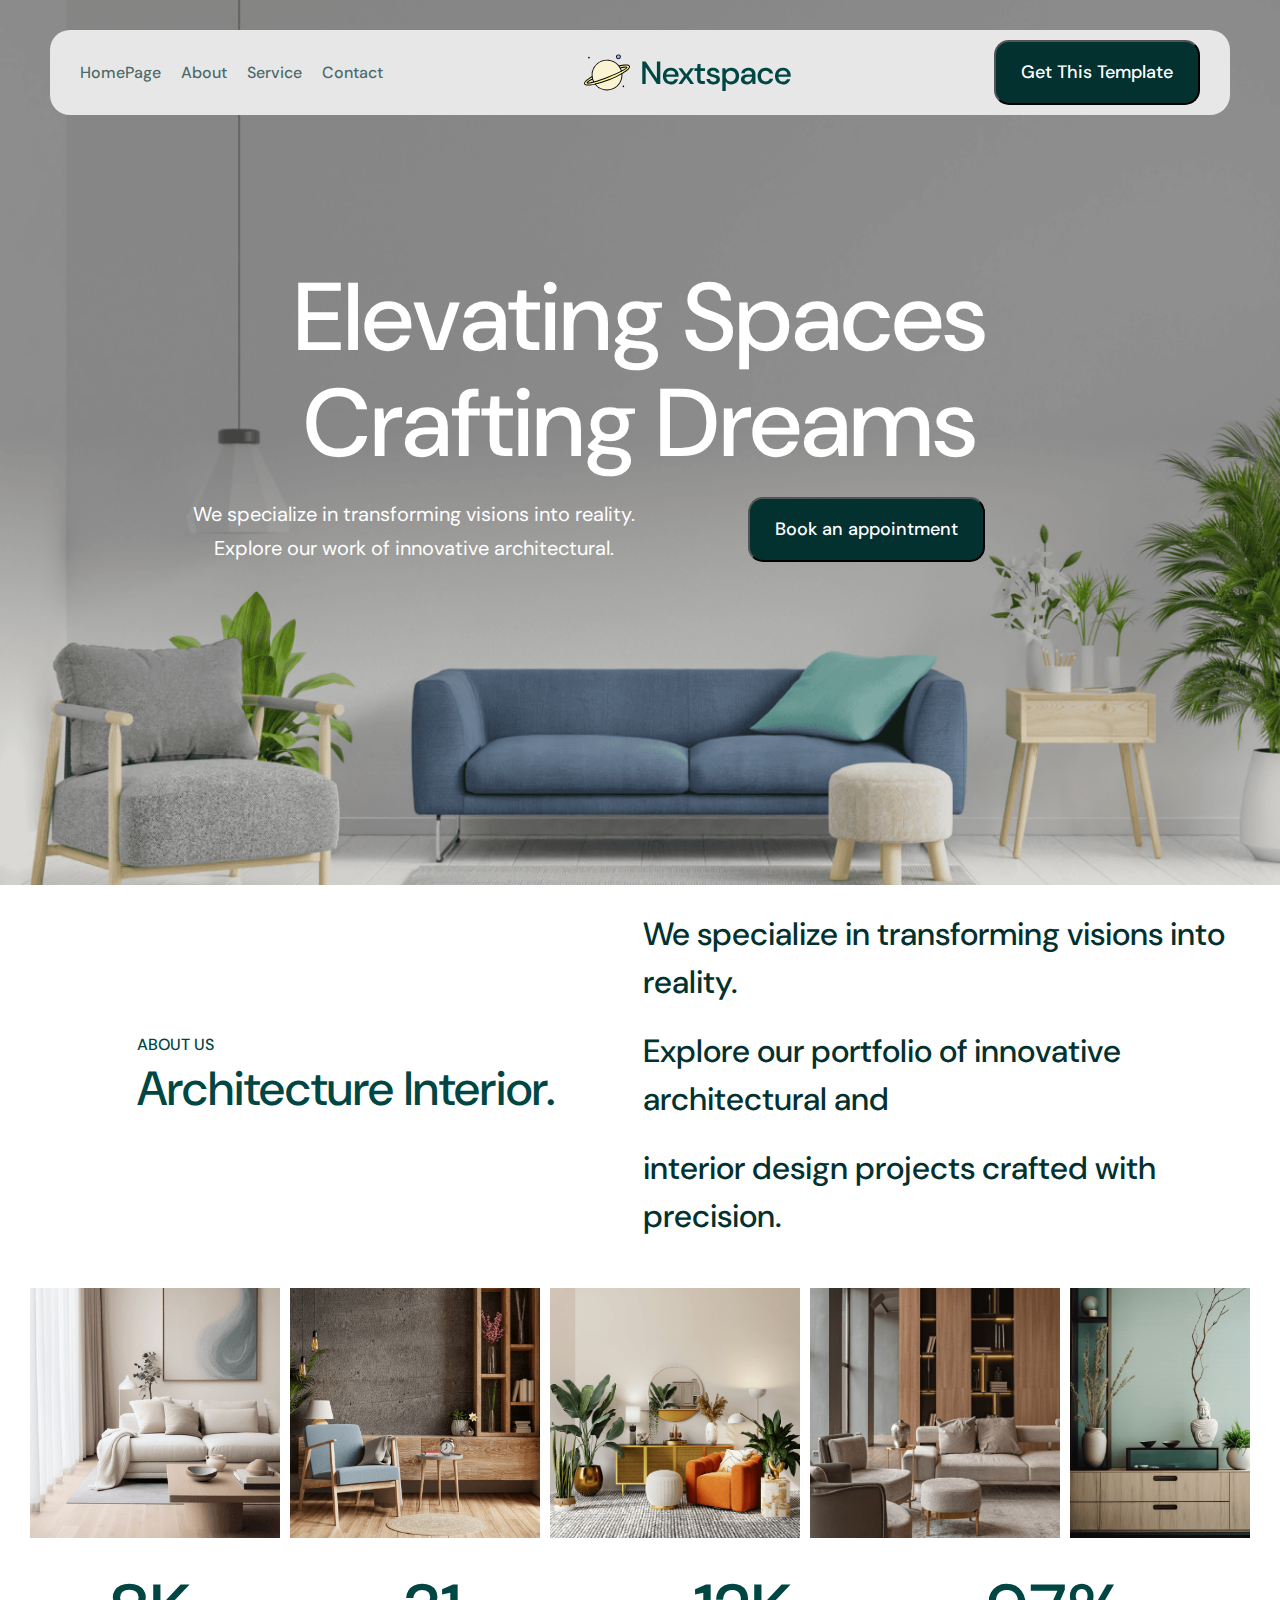
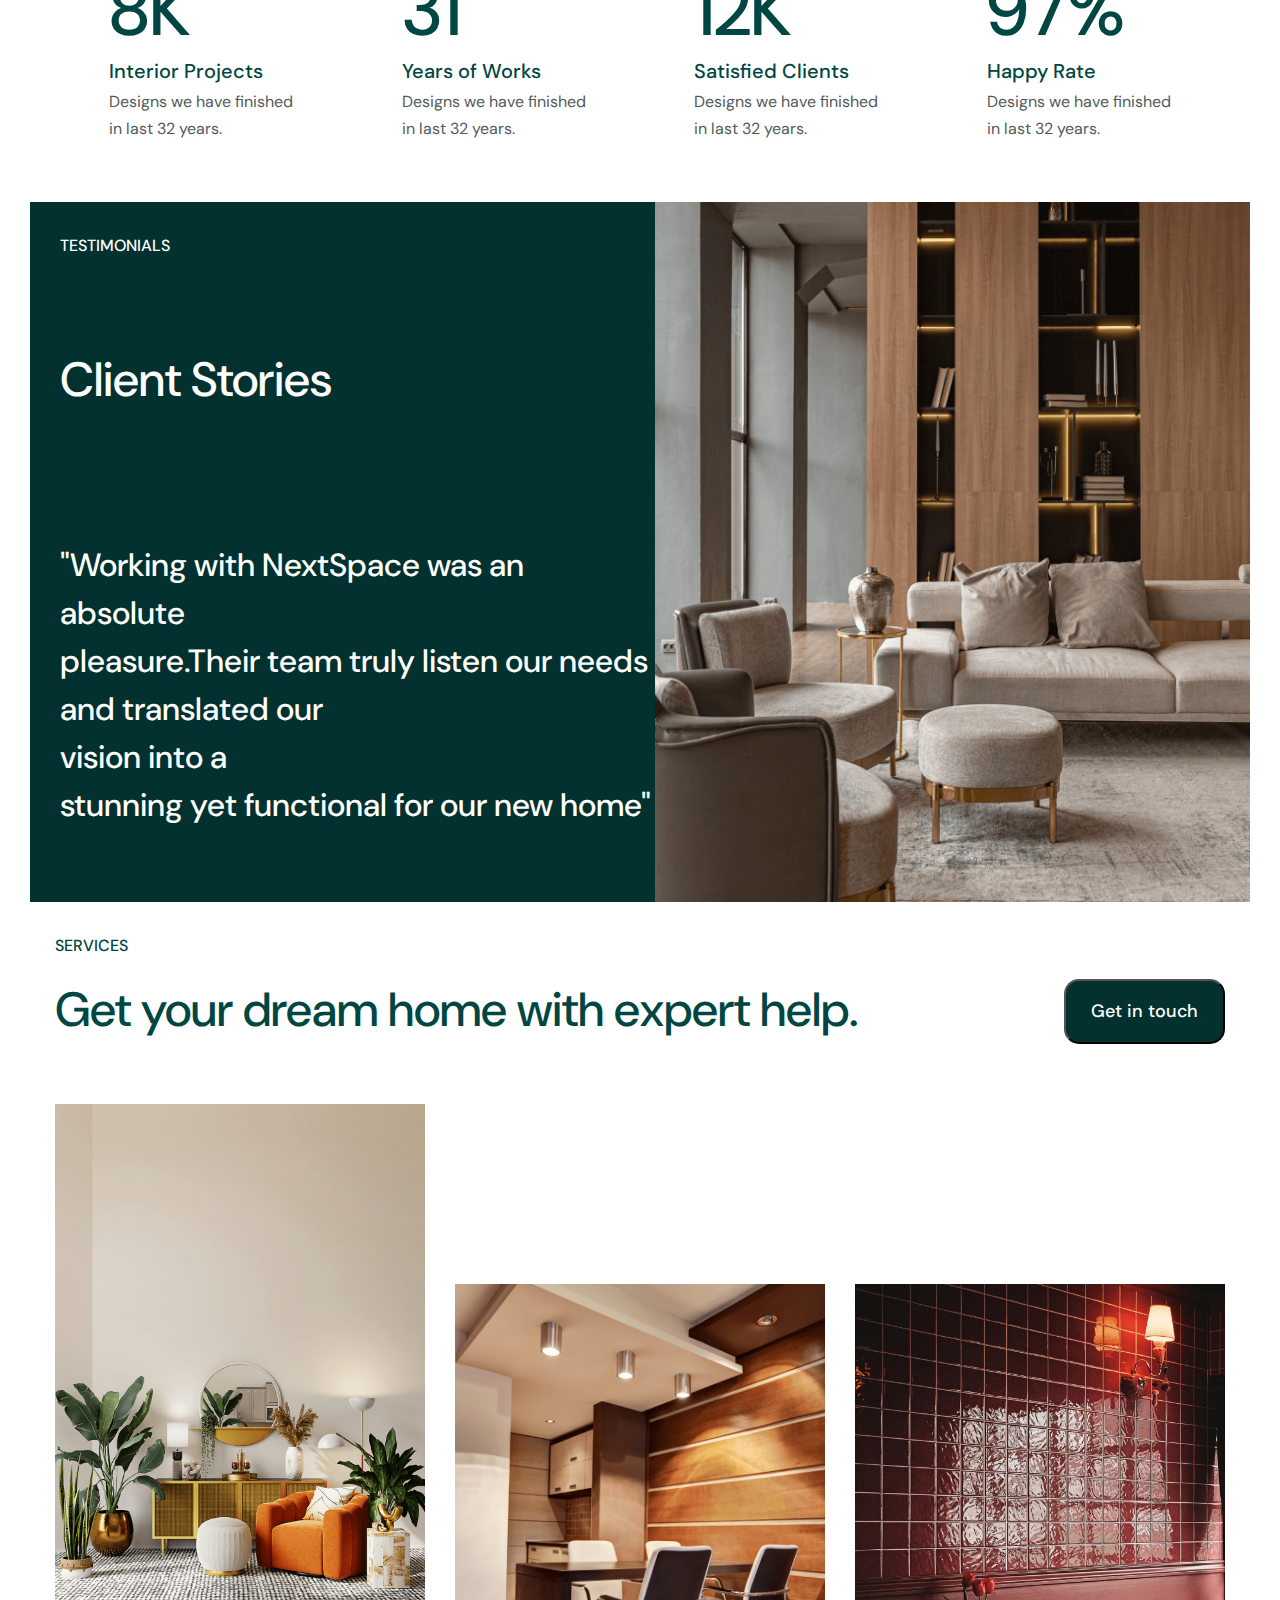
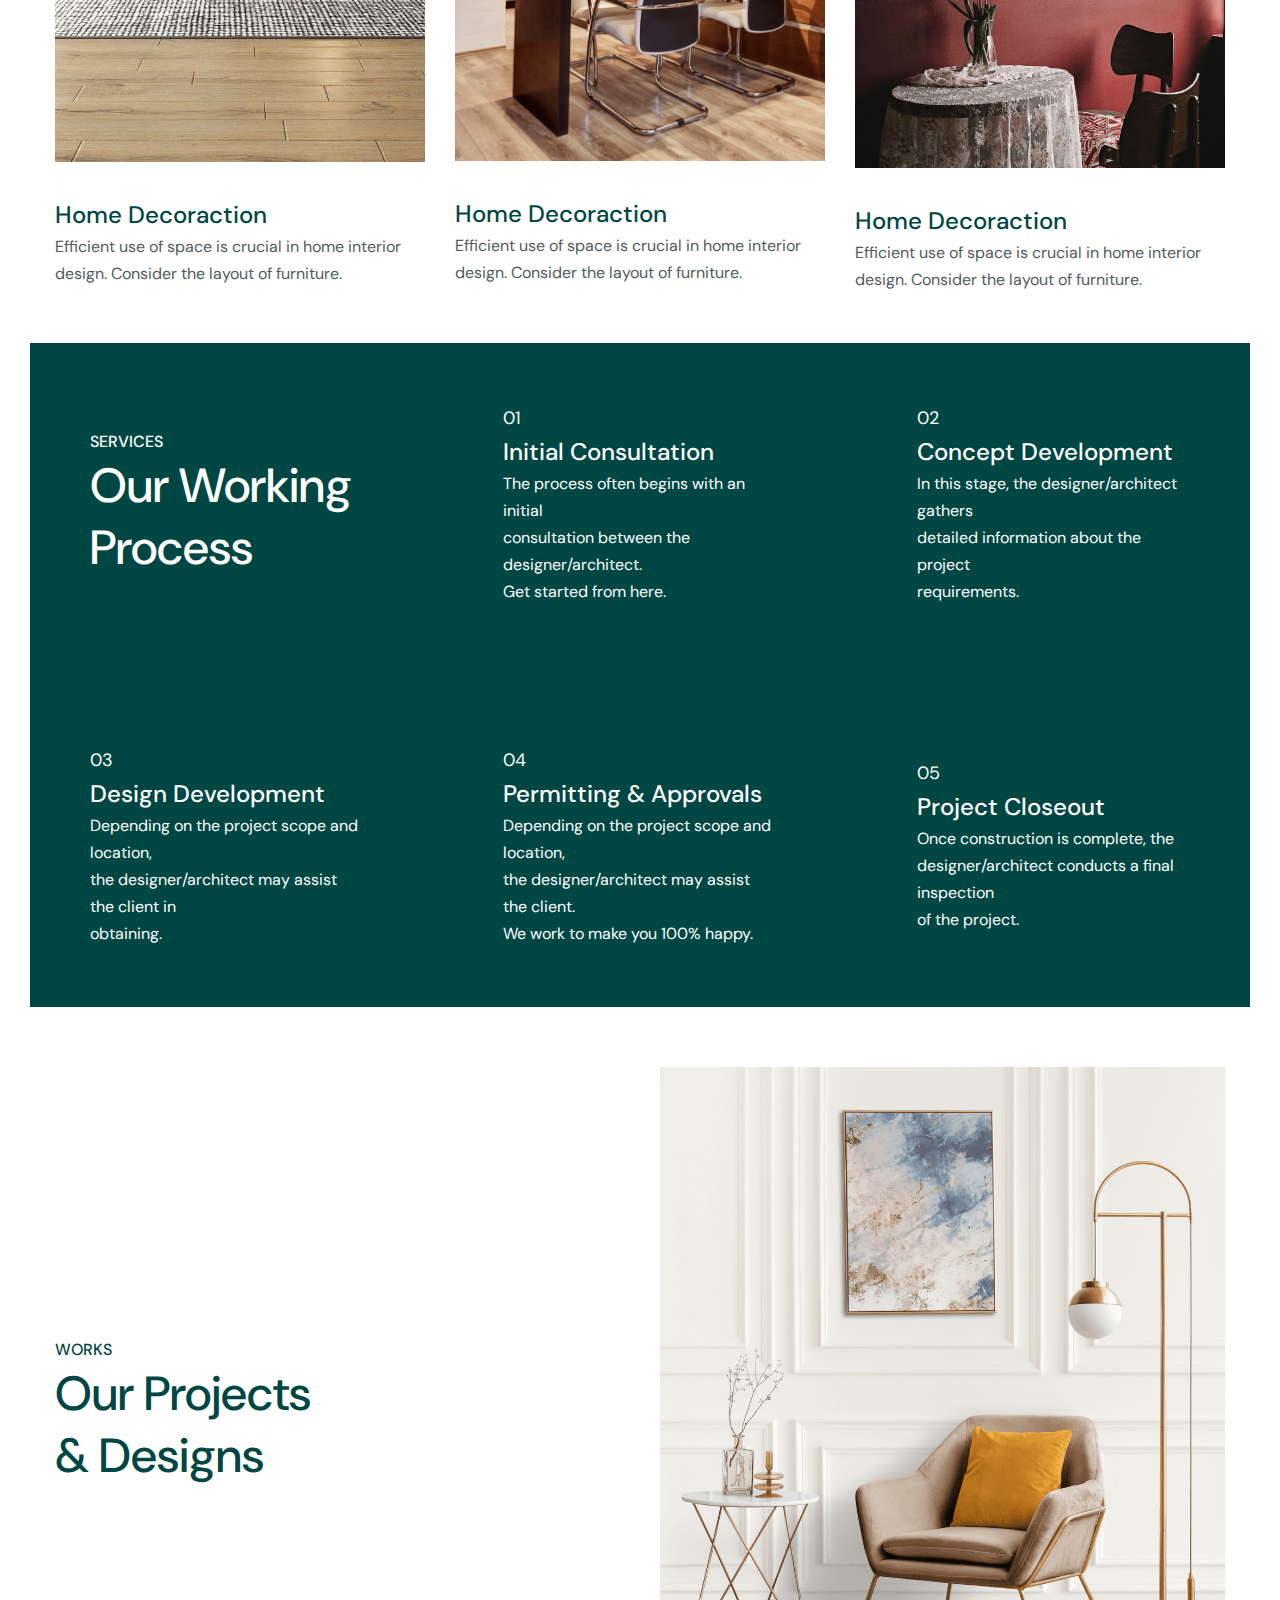
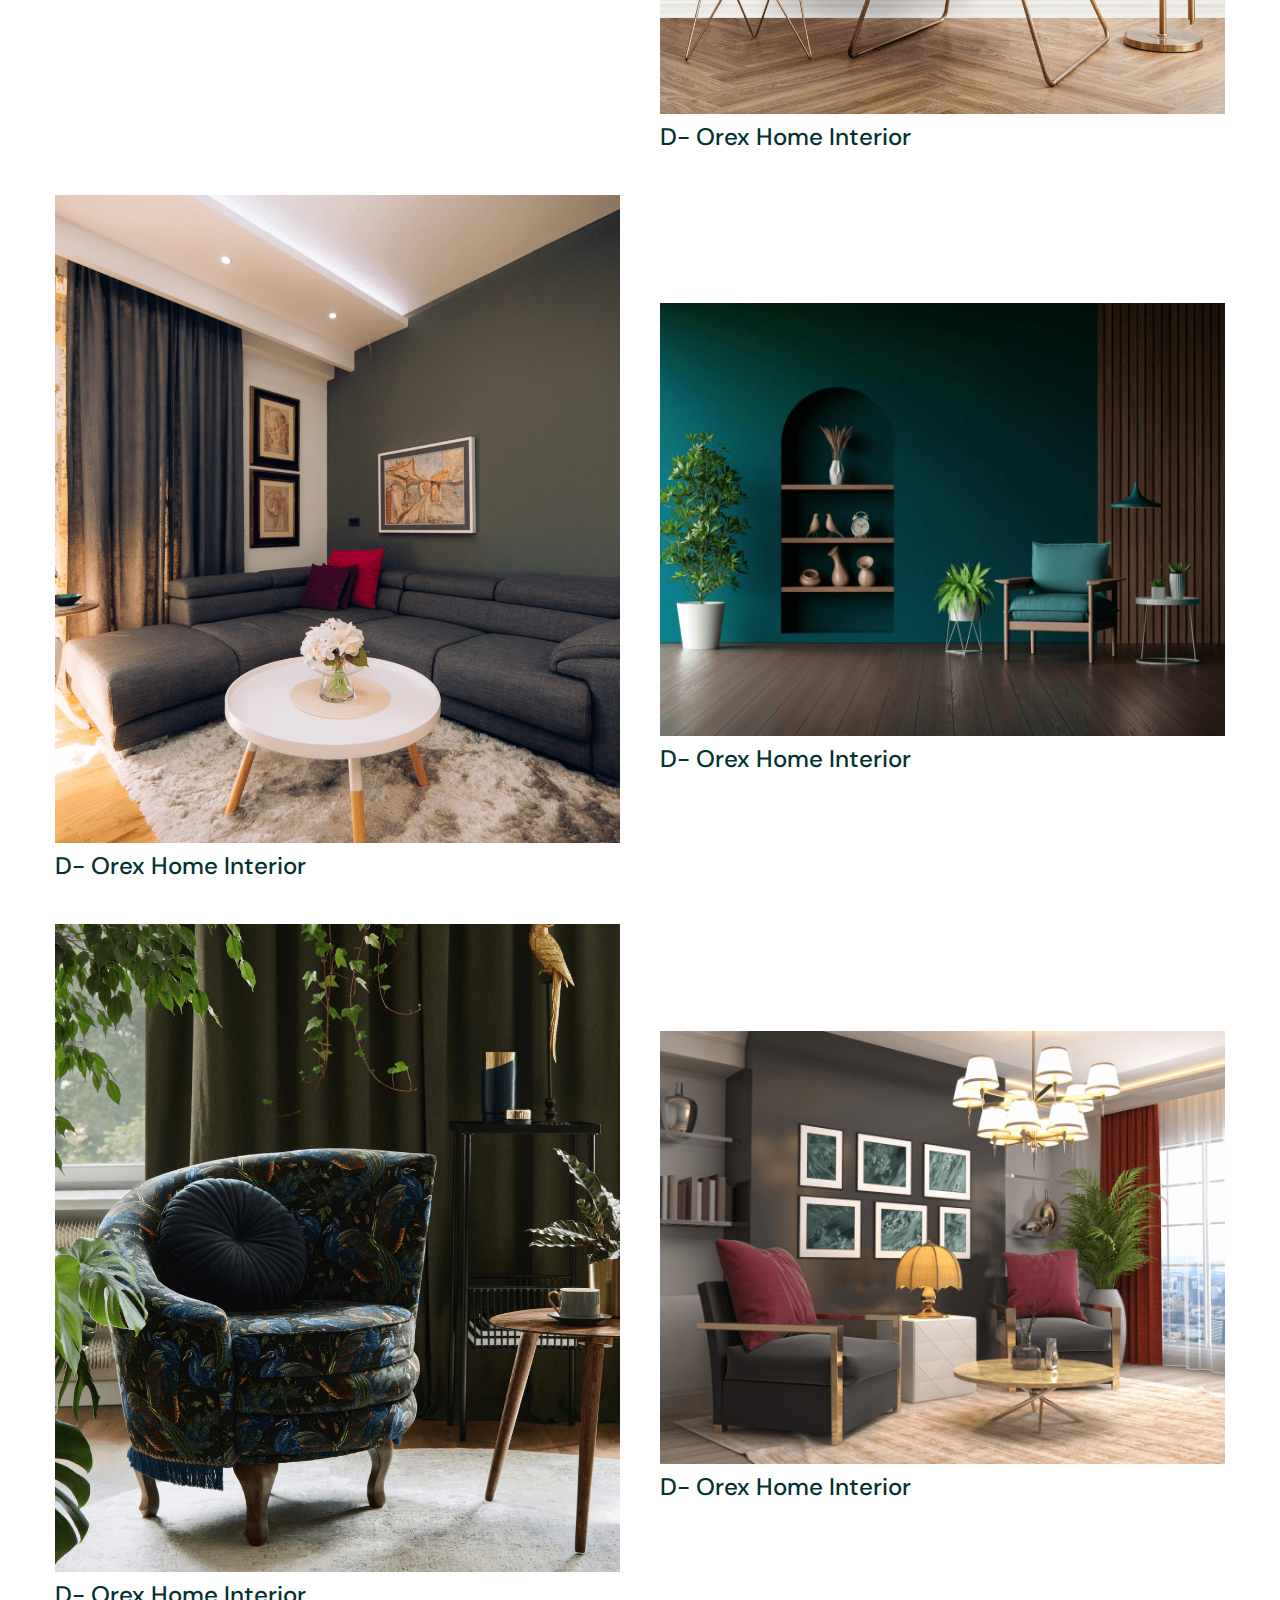
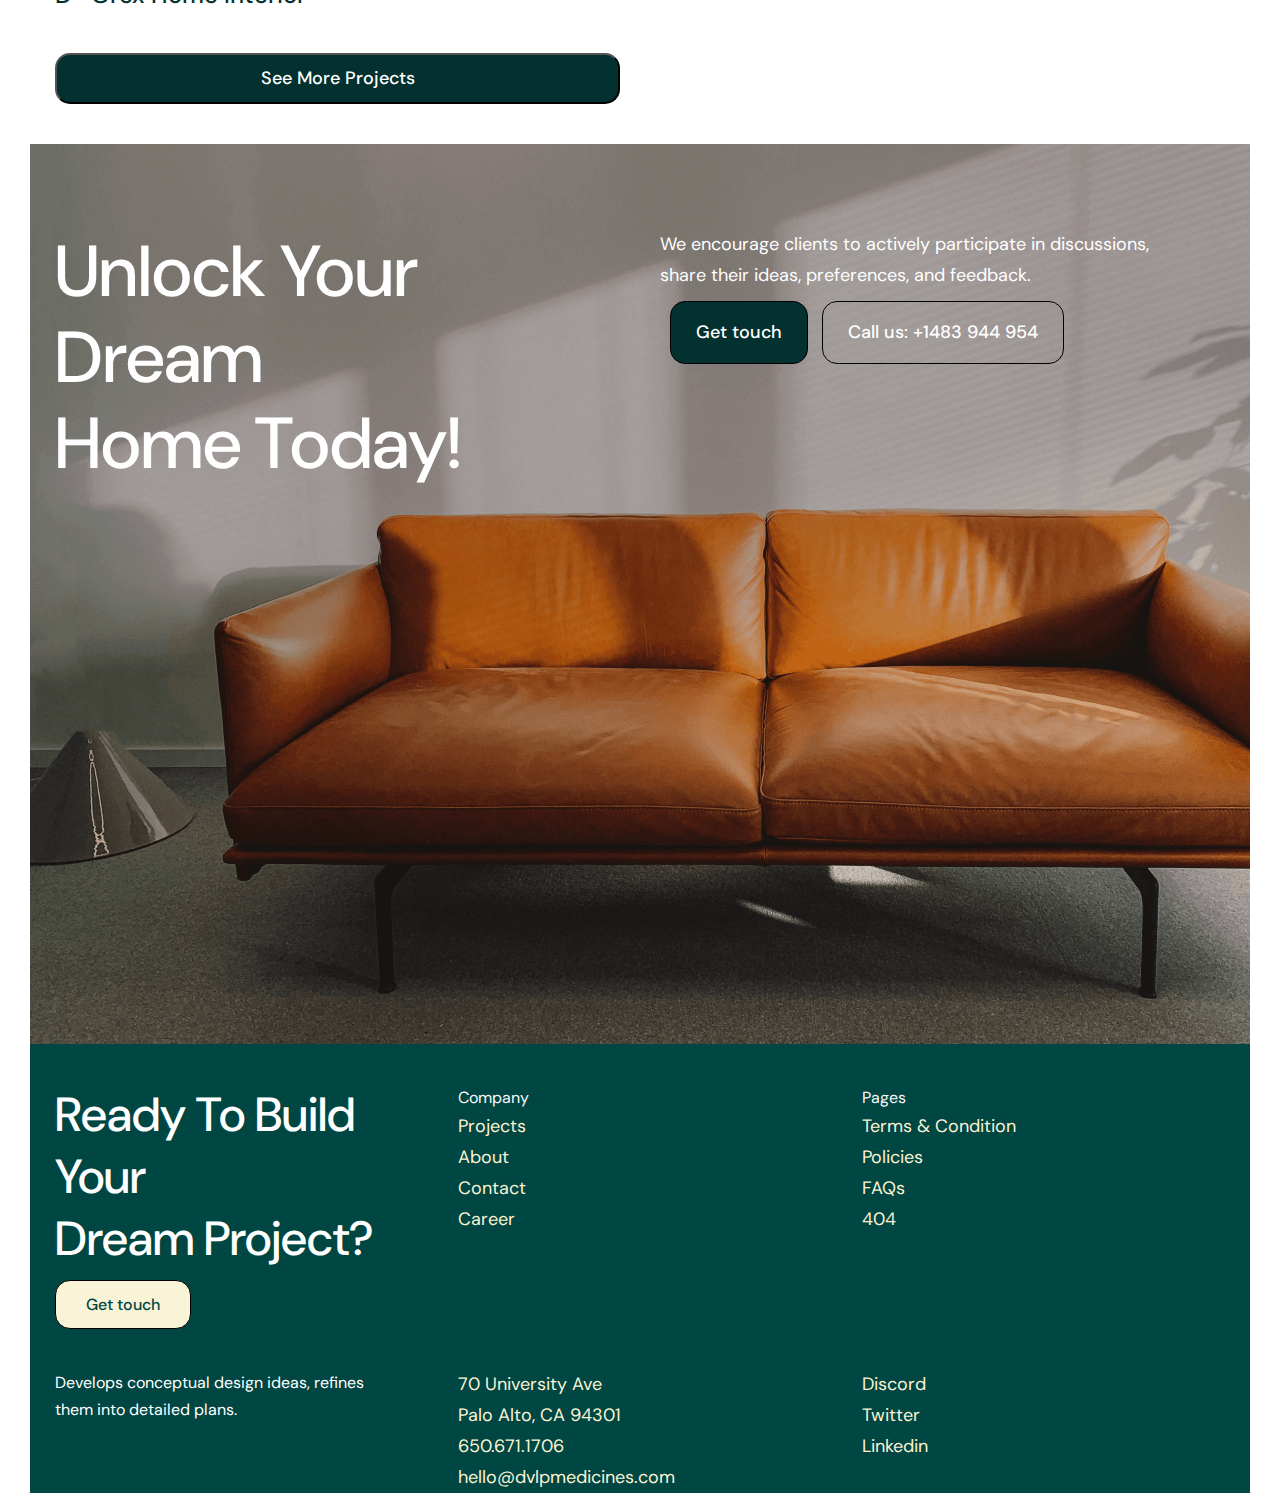
<file: index.html>
<!DOCTYPE html>
<html lang="en">
<head>
  <meta charset="UTF-8">
  <meta name="viewport" content="width=device-width, initial-scale=1.0">
  <title>Document</title>
  <link rel="stylesheet" href="css/style.css">
</head>
<body>

  <!-- Header Area Start -->
<header>
  <div class="header-area">
    <div class="header-wrapper">
      <!-- Navigation Area -->
      <div class="navigation-area">
          <div id="mySidebar" class="sidebar">
            <a href="javascript:void(0)" class="closebtn" onclick="closeNav()">x</a>
          
            <li><a href="index.html" class="active">HomePage</a></li>
            <li><a href="about.html" class="active">About</a></li>
            <li><a href="service.html" class="active">Service</a></li>
            <li><a href="contact.html" class="active">Contact</a></li>
          </div>
          <div id="main">
            <button class="openbtn" onclick="openNav()">☰</button>
          </div>
        <nav>
          <ul>
            <li><a href="index.html">HomePage</a></li>
            <li><a href="about.html">About</a></li>
            <li><a href="service.html">Service</a></li>
            <li><a href="contact.html">Contact</a></li>
          </ul>
        </nav>
      </div>
      <!-- Logo Area Start -->
      <div class="logo-area">
        <img src="img/logo.svg" alt="">
      </div>
          <!-- Button Area Start -->
      <div class="btn-area">
        <button class="btn-1">Get This Template</button>
      </div>
    </div>
  </div>
    <div class="hero">
      <div class="wrapper hero-wrapper">
      <div class="hero-about">
          <h1>Elevating Spaces <br> Crafting Dreams</h1>
      </div>
        <div class="hero-content">
          <div class="hero-area">
            <p>We specialize in transforming visions into reality. <br> Explore our work of innovative architectural.</p>
          </div>
          <div class="hero-btn">
            <button class="btn-1">Book an appointment</button>
          </div>
        </div>
      </div>
    </div>
</header>
    <!-- Header Area End -->

    <main>

      <!-- About Area Start -->
     <section>
      <div class="wrapper">
        <div class="about-area">
          <div class="about-content">
            <h3>ABOUT US</h3>
            <h2>Architecture Interior.</h2>
          </div>
          <div class="about-info">
            <p>We specialize in transforming visions into reality.</p> <br>
              <p>Explore our portfolio of innovative architectural and</p> <br> 
              <p>interior design projects crafted with precision.</p>
          </div>
        </div>
      </div>
     </section>
     <!-- About Area End -->

   <!-- Animation Area Start -->

    <section>
      <div class="slider">
        <div class="slide-track">
          <div class="slide"><img src="img/animation-img-1.png" alt="Image 1"></div>
          <div class="slide"><img src="img/animation-img-2.png" alt="Image 2"></div>
          <div class="slide"><img src="img/animation-img-3.png" alt="Image 3"></div>
          <div class="slide"><img src="img/animation-img-4.png" alt="Image 4"></div>
          <div class="slide"><img src="img/animation-img-5.png" alt="Image 4"></div>
          <div class="slide"><img src="img/animation-img-6.png" alt="Image 4"></div>
          <!-- Repeat images for seamless animation -->
          <div class="slide"><img src="img/animation-img-1.png" alt="Image 1"></div>
          <div class="slide"><img src="img/animation-img-2.png" alt="Image 2"></div>
          <div class="slide"><img src="img/animation-img-3.png" alt="Image 3"></div>
          <div class="slide"><img src="img/animation-img-4.png" alt="Image 4"></div>
          <div class="slide"><img src="img/animation-img-5.png" alt="Image 4"></div>
          <div class="slide"><img src="img/animation-img-6.png" alt="Image 1"></div>
          <div class="slide"><img src="img/animation-img-1.png" alt="Image 2"></div>
          <div class="slide"><img src="img/animation-img-2.png" alt="Image 3"></div>
          <div class="slide"><img src="img/animation-img-3.png" alt="Image 4"></div>
          <div class="slide"><img src="img/animation-img-4.png" alt="Image 4"></div>
        </div>
      </div>
    </section>

   <!-- Animation Area End -->

    <!-- Stats Area Start -->
   <section>
    <div class="wrapper">
      <div class="statics-area">
        <div class="static-content">
          <h3>8K</h3>
          <h4>Interior Projects</h4>
          <p>Designs we have finished <br> in last 32 years.</p>
        </div>
        <div class="static-content">
          <h3>31</h3>
          <h4>Years of Works</h4>
          <p>Designs we have finished <br> in last 32 years.</p>
        </div>
        <div class="static-content">
          <h3>12K</h3>
          <h4>Satisfied Clients</h4>
          <p>Designs we have finished <br> in last 32 years.</p>
        </div>
        <div class="static-content">
          <h3>97%</h3>
          <h4>Happy Rate</h4>
          <p>Designs we have finished <br> in last 32 years.</p>
        </div>
      </div>
    </div>
   </section>
    <!-- Stats Area End -->

  <!-- Clients Area Start -->
  <section>
      <div class="client-area">
        <div class="client-info">
          <div class="client-content">
            <h4>TESTIMONIALS</h4>
            <h3>Client Stories</h3>
            <h5>"Working with NextSpace was an absolute <br> pleasure.Their team truly listen our needs and translated our
              <br> vision into a <br> stunning yet functional for our new home"</h5>
          </div>
          <div class="furniture-img">
            <img class="fur-img" src="img/animation-img-4.png" alt="">
          </div>
        </div>
      </div>
  </section>
<!-- Clients Area End -->

<!-- Service Area Start -->

<section>
  <div class="wrapper">
    <div class="service-info">
      <h2>SERVICES</h2>
      <div class="service-area">
        <div class="service-about">
          <h4>Get your dream home with expert help.</h4>
        </div>
        <div class="btn-area">
        <button class="btn-1">Get in touch</button>
        </div>
      </div>
      <div class="decoration-area">
        <div class="decoration-img">
          <img  src="img/img-1.png" alt="decoration-img">
          <h4>Home Decoraction</h4>
          <p>Efficient use of space is crucial in home interior <br> design. Consider the layout of furniture.</p>
        </div>
        <div class="decoration-img">
          <img class="img-2" src="img/img-2.png" alt="decoration-img">
          <h4>Home Decoraction</h4>
          <p>Efficient use of space is crucial in home interior <br> design. Consider the layout of furniture.</p>
        </div>
        <div class="decoration-img">
          <img class="img-2" src="img/img-3.png" alt="decoration-img">
          <h4>Home Decoraction</h4>
          <p>Efficient use of space is crucial in home interior <br> design. Consider the layout of furniture.</p>
        </div>
      </div>
    </div>
  </div>
</section>
<!-- Service Area End -->

<!-- Testimonial Area Start -->
 <section>
  <div class="testimonial-area">
    <div class="testimonial-content wrapper">
      <h6>SERVICES</h6>
      <h2>Our Working <br> Process</h2>
    </div>
    <div class="testimonial-content">
      <span>01</span>
      <h3>Initial Consultation</h3>
      <h5>The process often begins with an initial <br> consultation between the designer/architect. <br> Get started from
        here.</h5>
    </div>
    <div class="testimonial-content">
      <span>02</span>
      <h3>Concept Development</h3>
      <h5>In this stage, the designer/architect gathers <br> detailed information about the project <br> requirements.
      </h5>
    </div>
    <div class="testimonial-content">
      <span>03</span>
      <h3>Design Development</h3>
      <h5>Depending on the project scope and location, <br> the designer/architect may assist the client in <br>
        obtaining.</h5>
    </div>
    <div class="testimonial-content">
      <span>04</span>
      <h3>Permitting & Approvals</h3>
      <h5>Depending on the project scope and location, <br> the designer/architect may assist the client. <br> We work to
        make you 100%
        happy.</h5>
    </div>
    <div class="testimonial-content">
      <span>05</span>
      <h3>Project Closeout</h3>
      <h5>Once construction is complete, the <br> designer/architect conducts a final inspection <br> of the project.</h5>
    </div>
  </div>
 </section>
<!-- Testimonial Area End -->

<!-- Working Area Start -->
<section>
  <div class="wrapper">
    <div class="working-area">
      <div class="working-content">
        <h6>WORKS</h6>
        <h3>Our Projects <br> & Designs</h3>
      </div>
      <div class="working-img">
        <img  src="img/img-4.png" alt="">
        <h5>D- Orex Home Interior</h5>
      </div>
      <div class="working-content">
        <img src="img/img-5.png" alt="">
        <h5>D- Orex Home Interior</h5>
      </div>
      <div class="working-img">
        <img  src="img/img-6.png" alt="">
        <h5>D- Orex Home Interior</h5>
      </div>
      <div class="working-content">
        <img src="img/img-7.png" alt="">
        <h5>D- Orex Home Interior</h5>
      </div>
      <div class="working-img">
        <img  src="img/img-8.png" alt="">
        <h5>D- Orex Home Interior</h5>
      </div>
     <button class="btn-3">See More Projects</button>
    </div>
  </div>
</section>
<!-- Working Area End -->

<!-- Dream Area Start -->
<section>
  <div class="dream-area">
    <div class="dream-content wrapper">
      <div class="dream-info">
        <h3>Unlock Your Dream <br> Home Today!</h3>
      </div>
      <div class="dream-about">
      <p>We encourage clients to actively participate in discussions,<br> share their ideas, preferences, and feedback.</p>
      <button class="btn-4">Get touch</button>
      <button class="btn-5">Call us: +1483 944 954</button>
      </div>
    </div>
  </div>
</section>
<!-- Dream Area End -->
    </main>

<section>
  <!-- Footer Area Start -->
  <div class="footer-area">
    <div class="footer-info wrapper">
      <div class="footer-content">
        <h3>Ready To Build Your <br> Dream Project?</h3>
        <button class="btn-6">Get touch</button>
      </div>
      <div class="footer-content">
        <span>Company</span>
        <p>Projects</p>
        <p>About </p>
        <p>Contact</p>
        <p>Career</p>
      </div>
      <div class="footer-content">
        <span>Pages</span>
        <p>Terms & Condition</p>
        <p>Policies </p>
        <p>FAQs</p>
        <p>404</p>
      </div>
      <div class="footer-content">
        <h6>Develops conceptual design ideas, refines <br> them into detailed plans.</h6>
      </div>
      <div class="footer-content">
        <p>70 University Ave</p>
        <p>Palo Alto, CA 94301</p>
        <p>650.671.1706</p>
        <p>hello@dvlpmedicines.com</p>
      </div>
      <div class="footer-content">
        <p>Discord</p>
        <p>Twitter</p>
        <p>Linkedin</p>
      </div>
    </div>
  </div>
  
  <!-- Footer Area  End -->
</section>
<script src="app.js"></script>
</body>
</html>
</file>
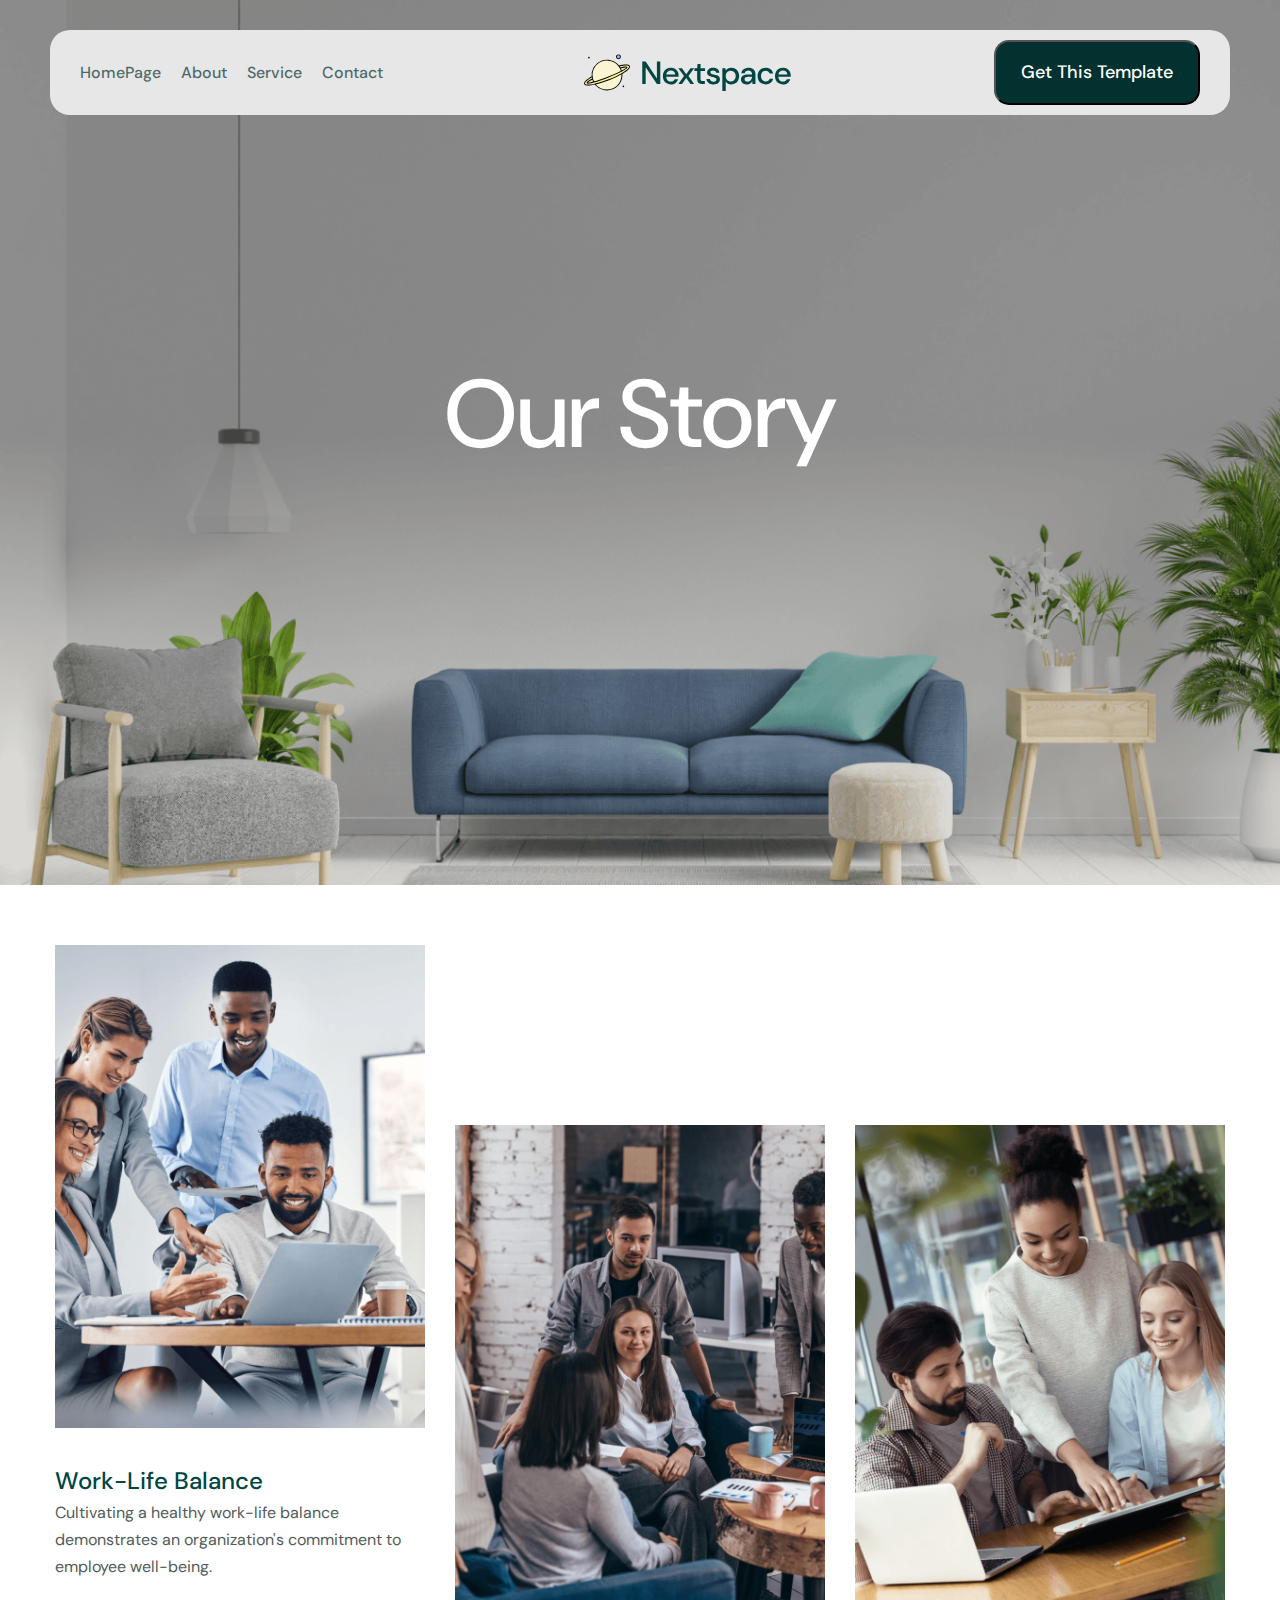
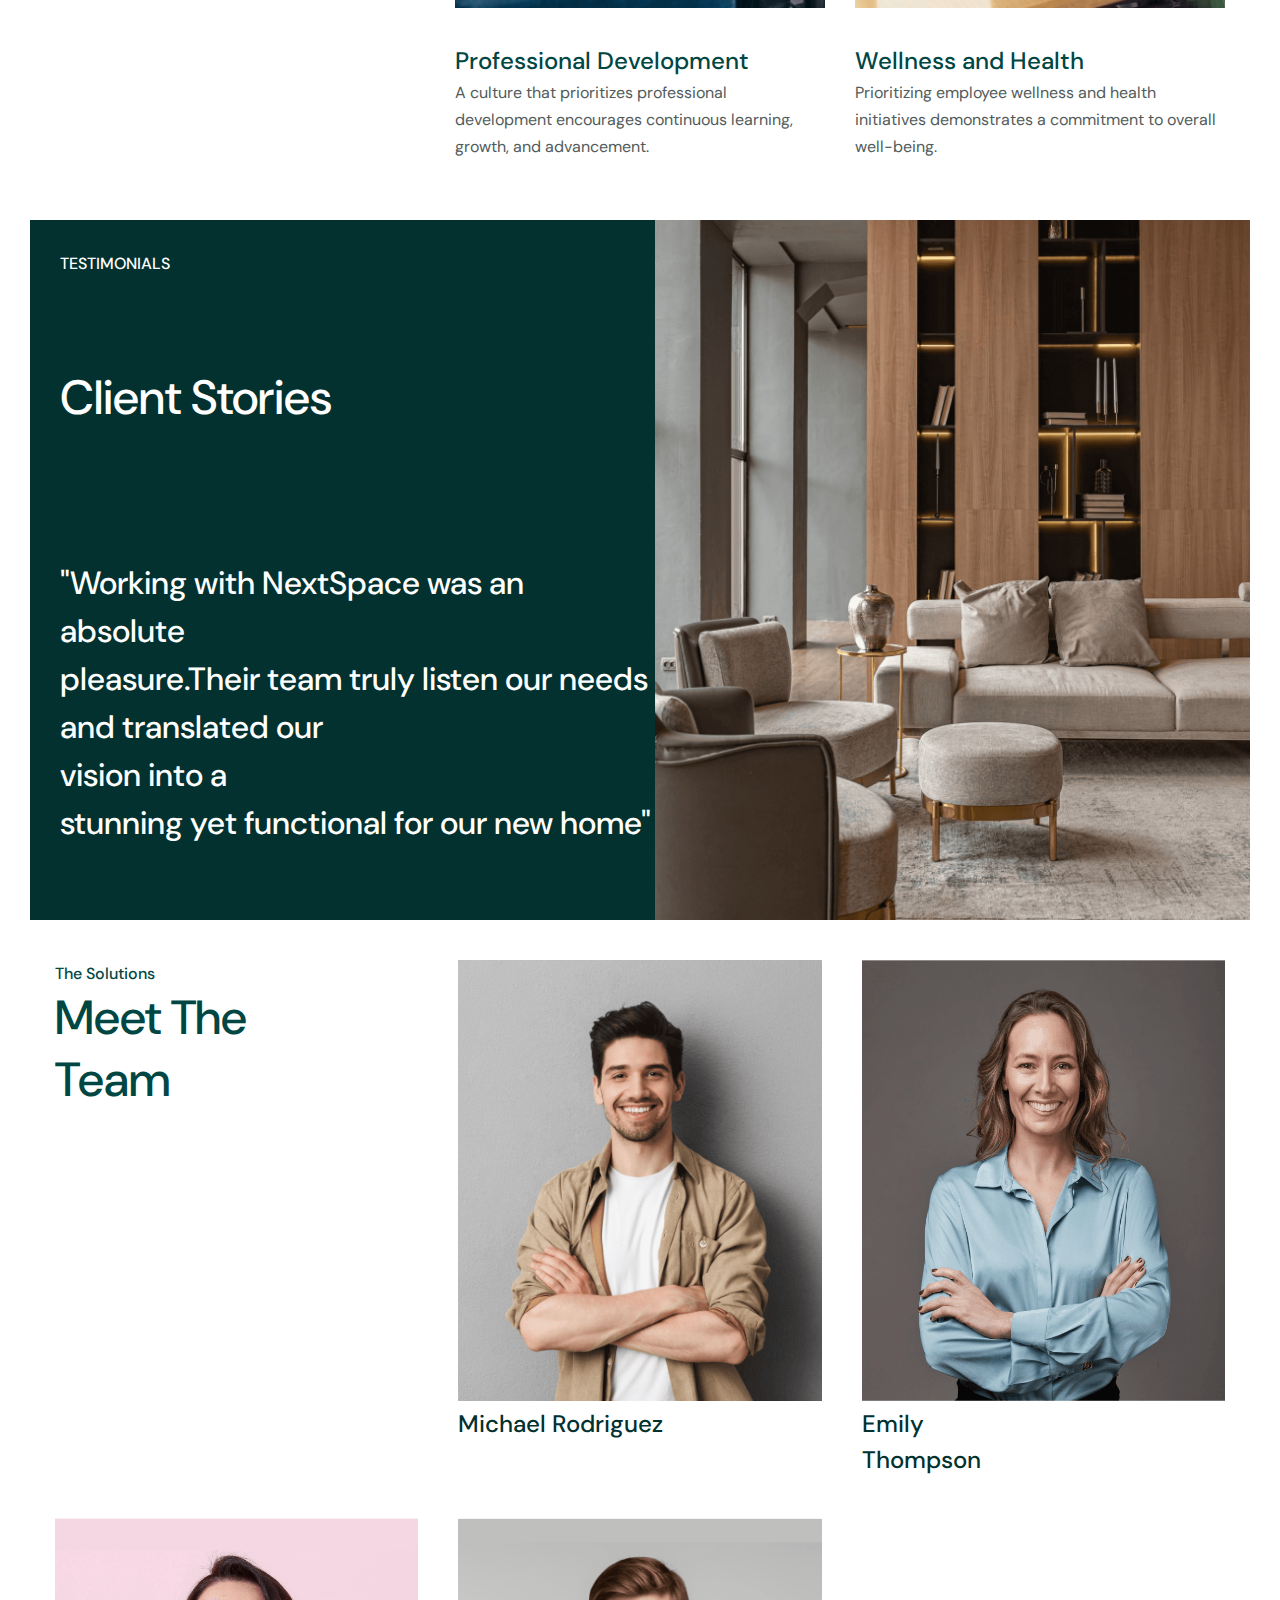
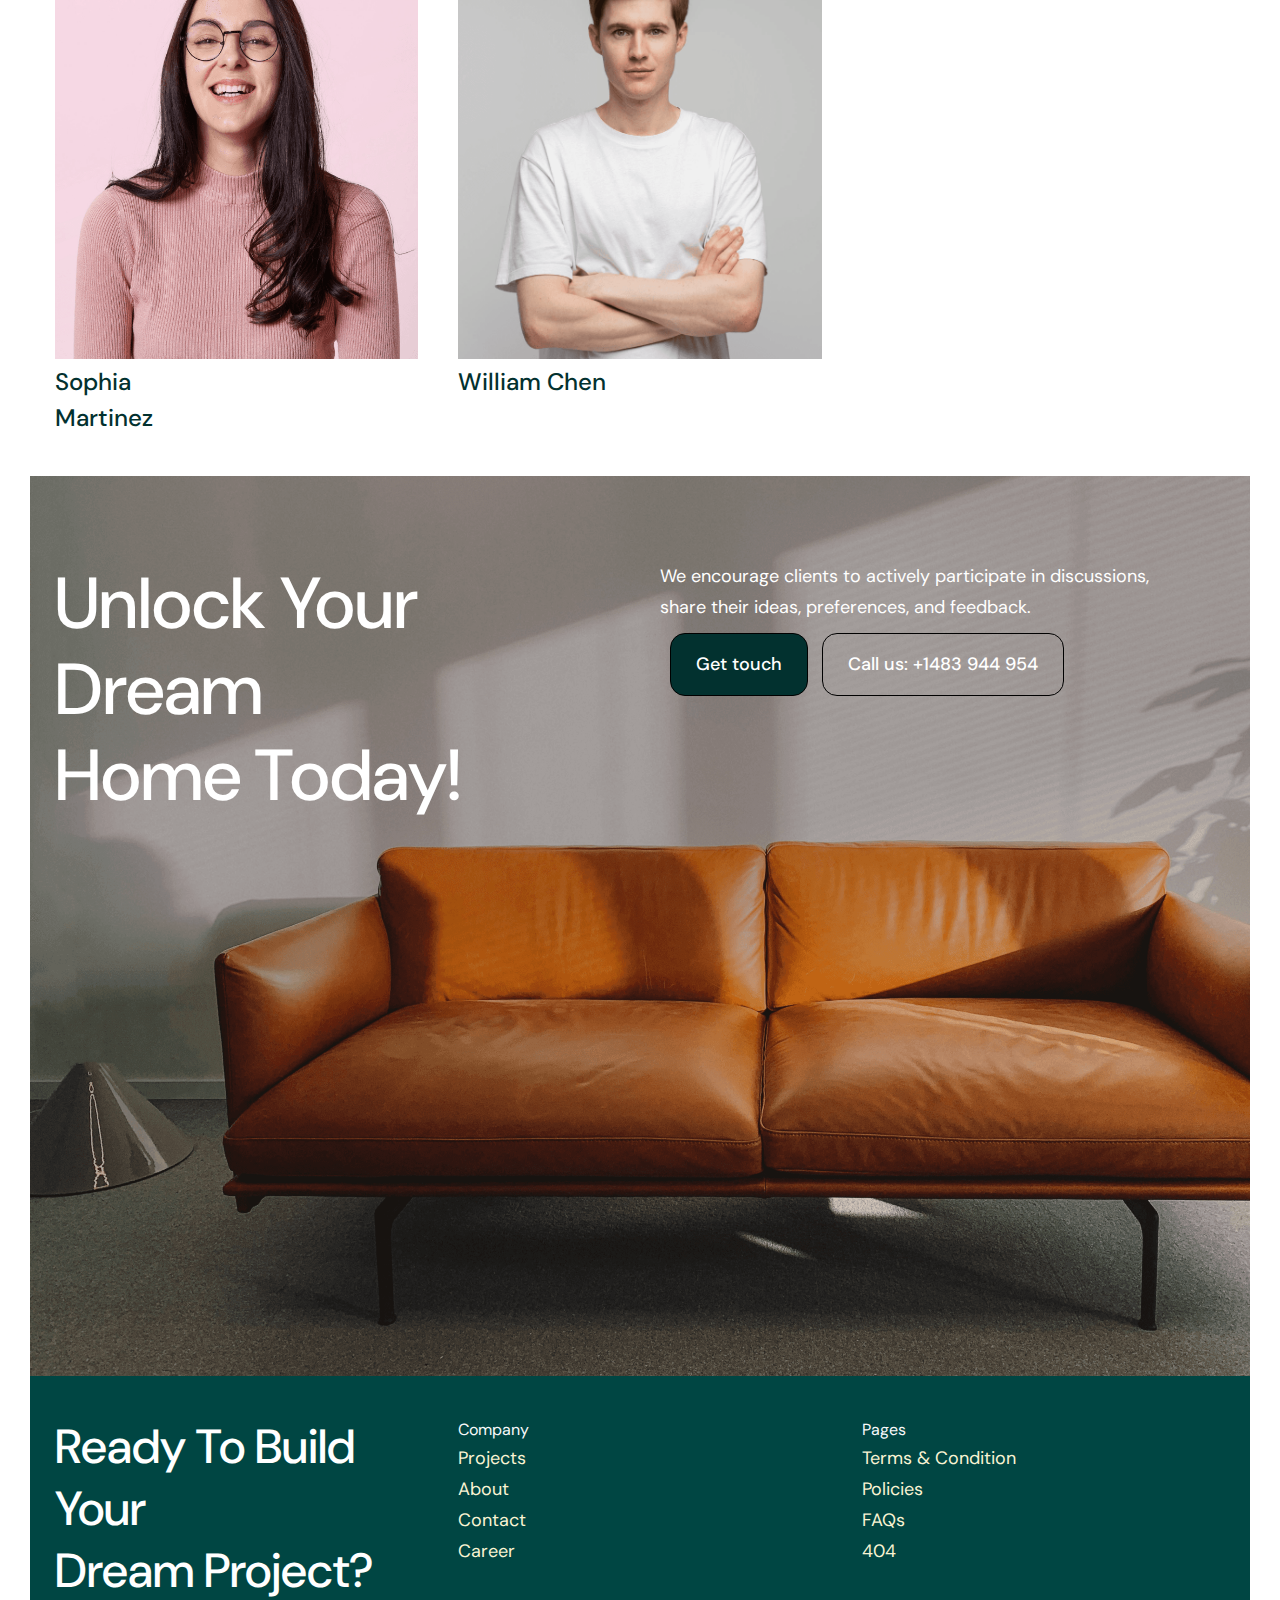
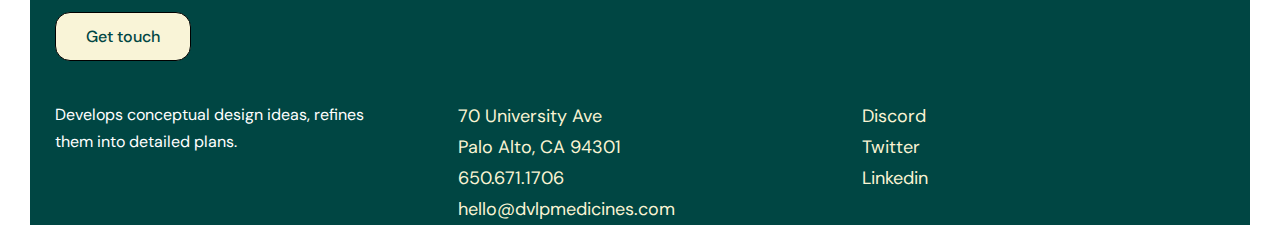
<file: about.html>
<!DOCTYPE html>
<html lang="en">

<head>
  <meta charset="UTF-8">
  <meta name="viewport" content="width=device-width, initial-scale=1.0">
  <title>Document</title>
  <link rel="stylesheet" href="css/style.css">
</head>

<body>

  <!-- Header Area Start -->
  <header>
    <div class="header-area">
      <div class="header-wrapper">
        <!-- Navigation Area -->
        <div class="navigation-area">
          <div id="mySidebar" class="sidebar">
            <a href="javascript:void(0)" class="closebtn" onclick="closeNav()">x</a>
          
            <li><a href="index.html" class="active">HomePage</a></li>
            <li><a href="about.html" class="active">About</a></li>
            <li><a href="service.html" class="active">Service</a></li>
            <li><a href="contact.html" class="active">Contact</a></li>
          </div>
          <div id="main">
            <button class="openbtn" onclick="openNav()">☰</button>
          </div>
          <nav>
            <ul>
              <li><a href="index.html">HomePage</a></li>
              <li><a href="about.html">About</a></li>
              <li><a href="service.html">Service</a></li>
              <li><a href="contact.html">Contact</a></li>
            </ul>
          </nav>
        </div>
        <!-- Logo Area Start -->
        <div class="logo-area">
          <img src="img/logo.svg" alt="">
        </div>
        <!-- Button Area Start -->
        <div class="btn-area">
          <button class="btn-1">Get This Template</button>
        </div>
      </div>
    </div>
    <div class="hero">
      <div class="wrapper hero-wrapper">
        <div class="hero-about">
          <h1>Our Story</h1>
        </div>
      
      </div>
    </div>
  </header>

  <main>
    <!-- Decoraction Area Start -->
    <section>
      <div class="wrapper">
        <div class="decoration-area">
          <div class="decoration-img">
            <img src="img/img-9.png" alt="decoration-img">
            <h4>Work-Life Balance</h4>
            <p>Cultivating a healthy work-life balance <br> demonstrates an organization's commitment to <br> employee well-being.</p>
          </div>
          <div class="decoration-img">
            <img class="img-2" src="img/img-10.png" alt="decoration-img">
            <h4>Professional Development</h4>
            <p>A culture that prioritizes professional <br> development encourages continuous learning, <br> growth, and advancement.</p>
          </div>
          <div class="decoration-img">
            <img class="img-2" src="img/img-11.png" alt="decoration-img">
            <h4>Wellness and Health</h4>
            <p>Prioritizing employee wellness and health <br> initiatives demonstrates a commitment to overall <br> well-being.</p>
          </div>
        </div>
      </div>
    </section>

      <!-- Decoraction Area End -->

    <!-- Clients Area Start -->
    <section>
      <div class="client-area">
        <div class="client-info">
          <div class="client-content">
            <h4>TESTIMONIALS</h4>
            <h3>Client Stories</h3>
            <h5>"Working with NextSpace was an absolute <br> pleasure.Their team truly listen our needs and translated our
              <br> vision into a <br> stunning yet functional for our new home"
            </h5>
          </div>
          <div class="furniture-img">
            <img class="fur-img" src="img/animation-img-4.png" alt="">
          </div>
        </div>
      </div>
    </section>
    <!-- Clients Area End -->

<!-- Team Area Start -->
    <section>
      <div class="wrapper">
        <div class="team-area">
          <div class="team-content">
            <h4>The Solutions</h4>
            <h2>Meet The <br> Team</h2>
          </div>
          <div class="team-content">
            <img src="img/img-12.png" alt="">
            <h5>Michael Rodriguez</h5>
          </div>
          <div class="team-content">
          <img src="img/img-13.png" alt="">
          <h5>Emily <br> Thompson</h5>
          </div>
          <div class="team-content">
            <img src="img/img-14.png" alt="">
              <h5>Sophia <br> Martinez</h5>
          </div>
          <div class="team-content">
          <img src="img/img-16.png" alt="">
            <h5>William Chen</h5>
          </div>
        </div>
      </div>
    </section>
<!-- Team Area  End -->
    <!-- Dream Area Start -->
    <section>
      <div class="dream-area">
        <div class="dream-content wrapper">
          <div class="dream-info">
            <h3>Unlock Your Dream <br> Home Today!</h3>
          </div>
          <div class="dream-about">
            <p>We encourage clients to actively participate in discussions,<br> share their ideas, preferences, and
              feedback.</p>
            <button class="btn-4">Get touch</button>
            <button class="btn-5">Call us: +1483 944 954</button>
          </div>
        </div>
      </div>
    </section>
    <!-- Dream Area End -->
  </main>

  <!-- Footer Area Start -->
  <section>
    <div class="footer-area">
      <div class="footer-info wrapper">
        <div class="footer-content">
          <h3>Ready To Build Your <br> Dream Project?</h3>
          <button class="btn-6">Get touch</button>
        </div>
        <div class="footer-content">
          <span>Company</span>
          <p>Projects</p>
          <p>About </p>
          <p>Contact</p>
          <p>Career</p>
        </div>
        <div class="footer-content">
          <span>Pages</span>
          <p>Terms & Condition</p>
          <p>Policies </p>
          <p>FAQs</p>
          <p>404</p>
        </div>
        <div class="footer-content">
          <h6>Develops conceptual design ideas, refines <br> them into detailed plans.</h6>
        </div>
        <div class="footer-content">
          <p>70 University Ave</p>
          <p>Palo Alto, CA 94301</p>
          <p>650.671.1706</p>
          <p>hello@dvlpmedicines.com</p>
        </div>
        <div class="footer-content">
          <p>Discord</p>
          <p>Twitter</p>
          <p>Linkedin</p>
        </div>
      </div>
    </div>
  </section>
  
  <!-- Footer Area  End -->
  <script src="app.js"></script>
  </body>
  
  </html>
</file>
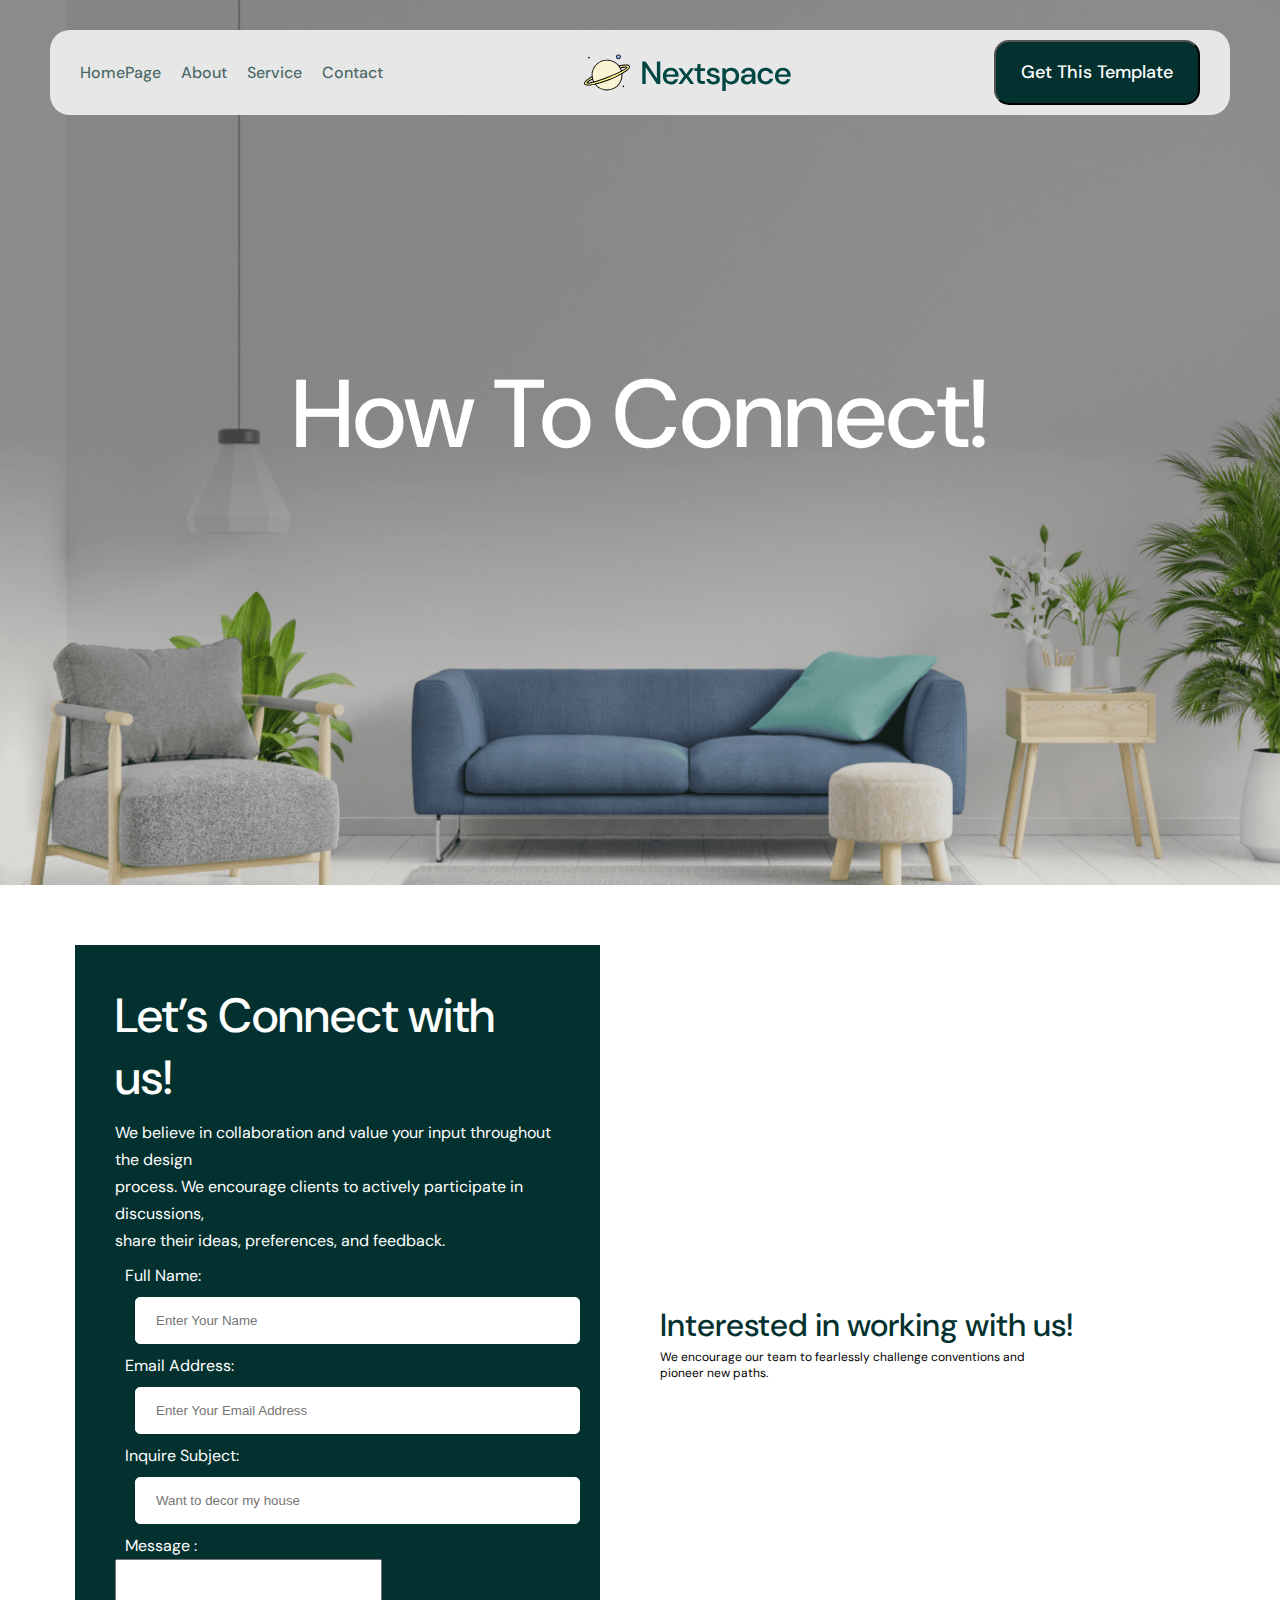
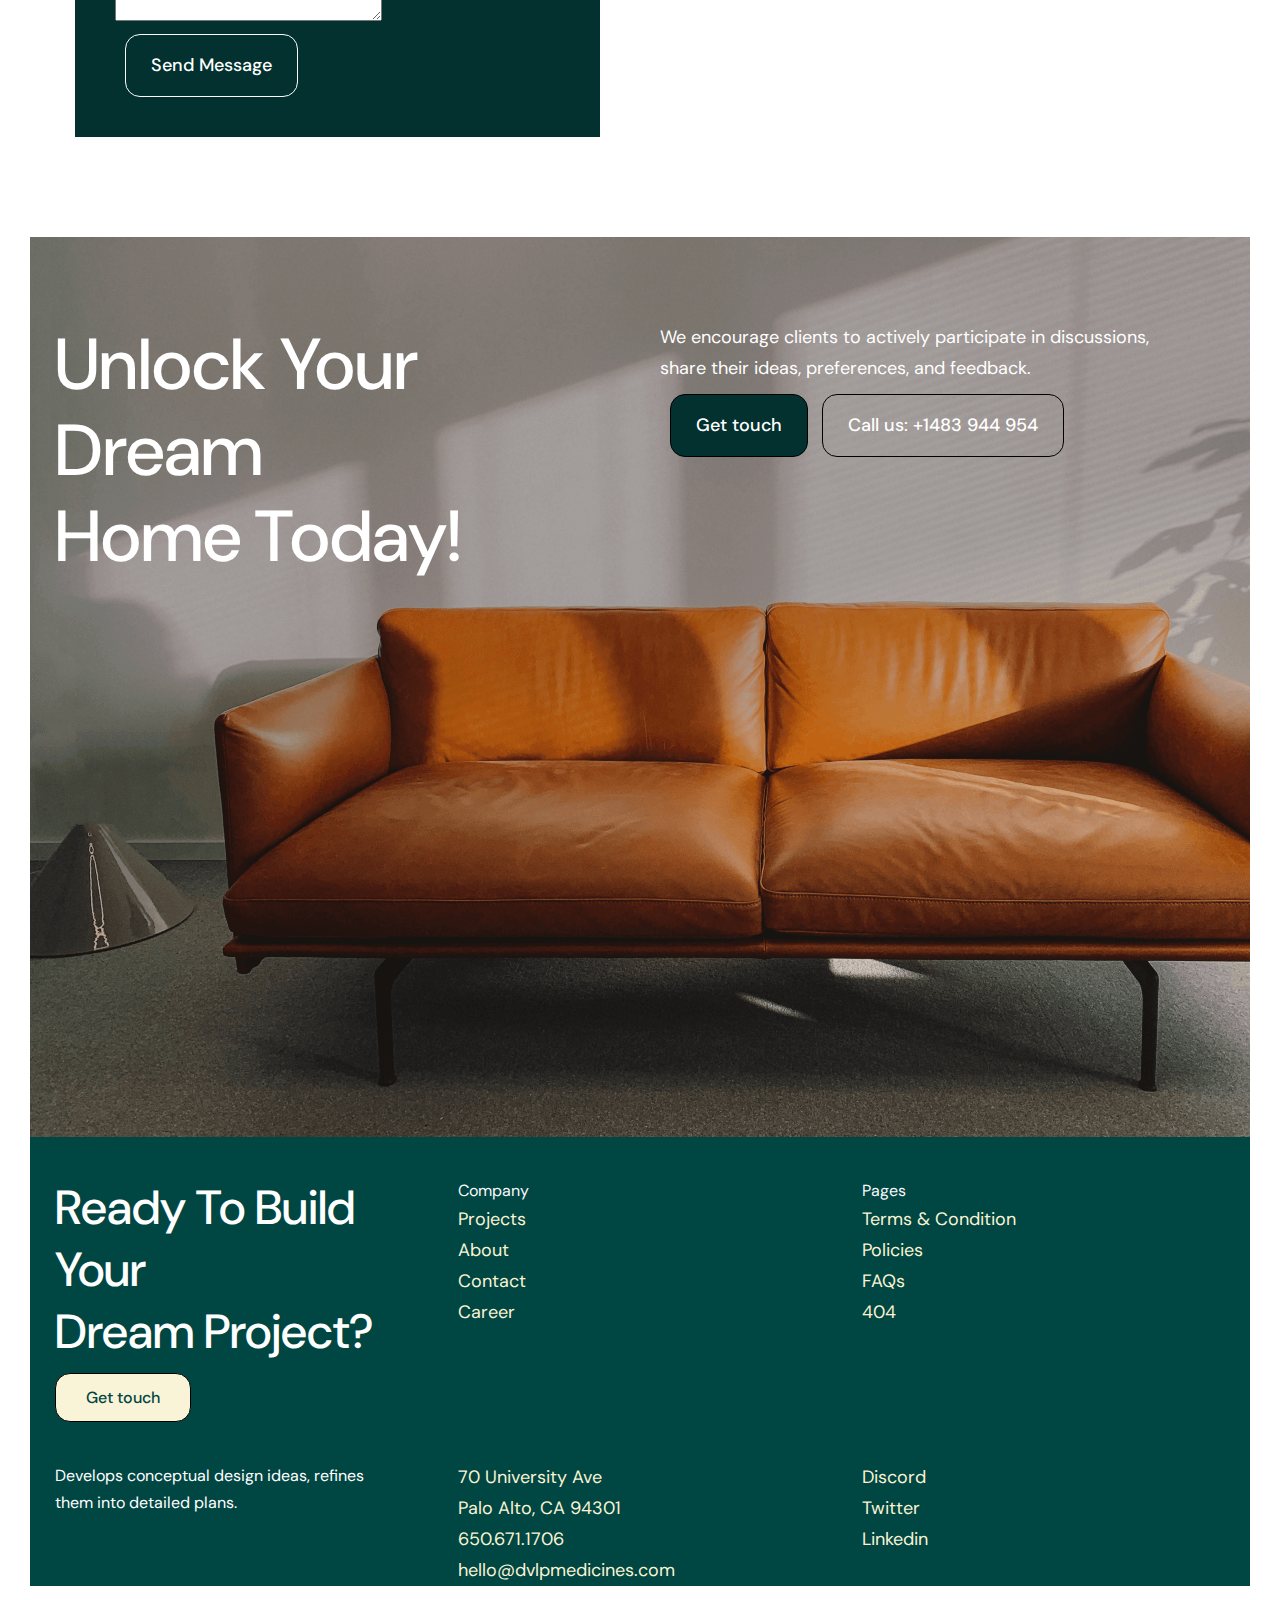
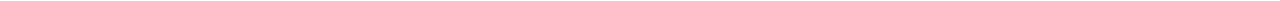
<file: contact.html>
<!DOCTYPE html>
<html lang="en">

<head>
  <meta charset="UTF-8">
  <meta name="viewport" content="width=device-width, initial-scale=1.0">
  <title>Document</title>
  <link rel="stylesheet" href="css/style.css">
</head>

<body>

  <!-- Header Area Start -->
  <header>
    <div class="header-area">
      <div class="header-wrapper">
        <!-- Navigation Area -->
        <div class="navigation-area">
            <div id="mySidebar" class="sidebar">
              <a href="javascript:void(0)" class="closebtn" onclick="closeNav()">x</a>
            
              <li><a href="index.html" class="active">HomePage</a></li>
              <li><a href="about.html" class="active">About</a></li>
              <li><a href="service.html" class="active">Service</a></li>
              <li><a href="contact.html" class="active">Contact</a></li>
            </div>
            <div id="main">
              <button class="openbtn" onclick="openNav()">☰</button>
            </div>
          <nav>
            <ul>
              <li><a href="index.html">HomePage</a></li>
              <li><a href="about.html">About</a></li>
              <li><a href="service.html">Service</a></li>
              <li><a href="contact.html">Contact</a></li>
            </ul>
          </nav>
        </div>
        <!-- Logo Area Start -->
        <div class="logo-area">
          <img src="img/logo.svg" alt="">
        </div>
        <!-- Button Area Start -->
        <div class="btn-area">
          <button class="btn-1">Get This Template</button>
        </div>
      </div>
    </div>
    <div class="hero">
      <div class="wrapper hero-wrapper">
        <div class="hero-about">
          <h1>How To Connect!</h1>
        </div>
      </div>
    </div>
  </header>
  <!-- Header Area End -->
  
<main>
<div class="wrapper">
  <div class="contact-section">
    <div class="contact-info">
      <h3>Let’s Connect with us!</h3>
      <p>We believe in collaboration and value your input throughout the design <br>process. We encourage clients to actively
      participate in discussions, <br> share their ideas, preferences, and feedback.</p>

      <label for="">Full Name:</label>
      <input type="text" placeholder="Enter Your Name"> <br>

      <label for="">Email Address:</label>
      <input type="email" placeholder="Enter Your Email Address"> <br>

      <label for="">Inquire Subject:</label>
      <input type="text" placeholder="Want to decor my house"> <br>

      <label  for="">Message :</label> <br>
      <textarea name="" id=""></textarea> <br>

        <button class="btn-8">Send Message</button>
    </div>
    <div class="contact-about">
      <h3>Interested in working with us!</h3>
      <p>We encourage our team to fearlessly challenge conventions and <br> pioneer new paths.</p>
    </div>
  </div>
</div>

  <!-- Dream Area Start -->
  <section>
    <div class="dream-area">
      <div class="dream-content wrapper">
        <div class="dream-info">
          <h3>Unlock Your Dream <br> Home Today!</h3>
        </div>
        <div class="dream-about">
          <p>We encourage clients to actively participate in discussions,<br> share their ideas, preferences, and
            feedback.</p>
          <button class="btn-4">Get touch</button>
          <button class="btn-5">Call us: +1483 944 954</button>
        </div>
      </div>
    </div>
  </section>
  <!-- Dream Area End -->
</main>

  <!-- Footer Area Start -->
<section>
    <div class="footer-area">
      <div class="footer-info wrapper">
        <div class="footer-content">
          <h3>Ready To Build Your <br> Dream Project?</h3>
          <button class="btn-6">Get touch</button>
        </div>
        <div class="footer-content">
          <span>Company</span>
          <p>Projects</p>
          <p>About </p>
          <p>Contact</p>
          <p>Career</p>
        </div>
        <div class="footer-content">
          <span>Pages</span>
          <p>Terms & Condition</p>
          <p>Policies </p>
          <p>FAQs</p>
          <p>404</p>
        </div>
        <div class="footer-content">
          <h6>Develops conceptual design ideas, refines <br> them into detailed plans.</h6>
        </div>
        <div class="footer-content">
          <p>70 University Ave</p>
          <p>Palo Alto, CA 94301</p>
          <p>650.671.1706</p>
          <p>hello@dvlpmedicines.com</p>
        </div>
        <div class="footer-content">
          <p>Discord</p>
          <p>Twitter</p>
          <p>Linkedin</p>
        </div>
      </div>
    </div>
</section>
  
  <!-- Footer Area  End -->
  <script src="app.js"></script>
  </body>
  
  </html>
</file>
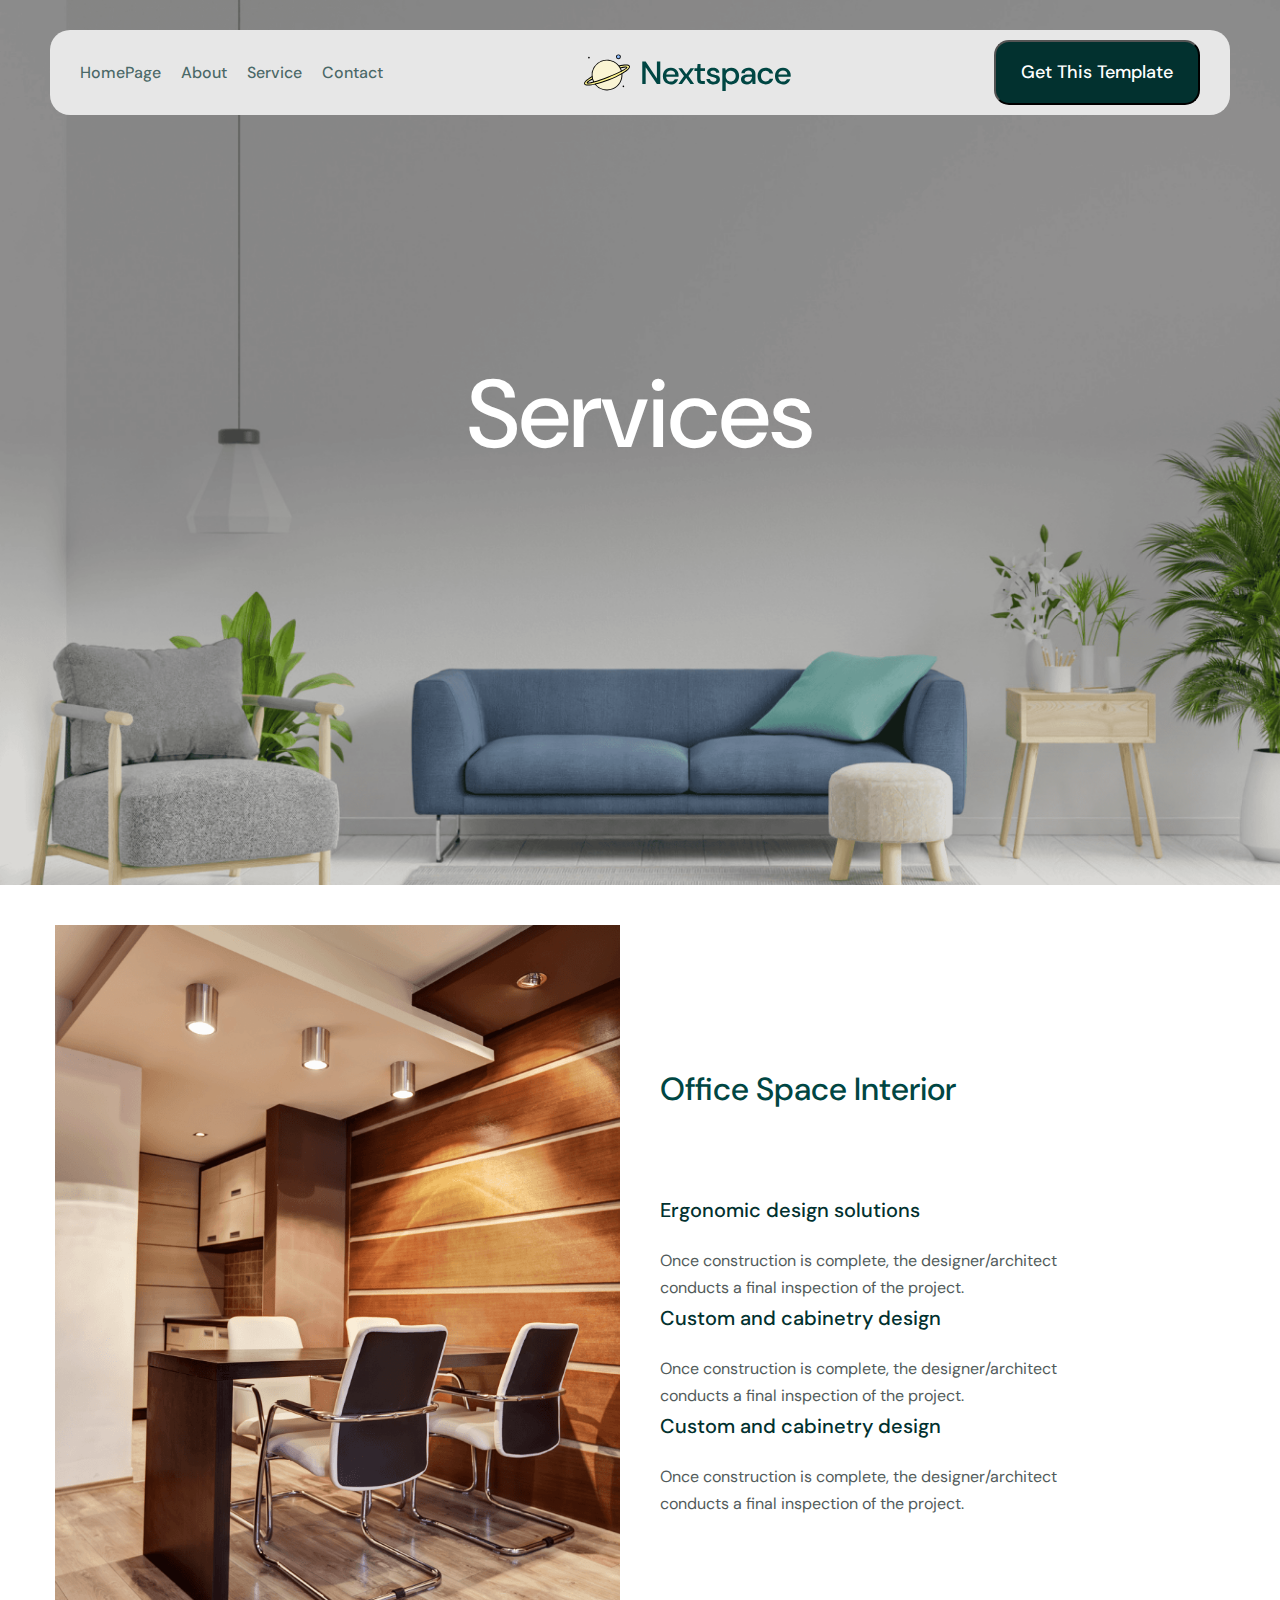
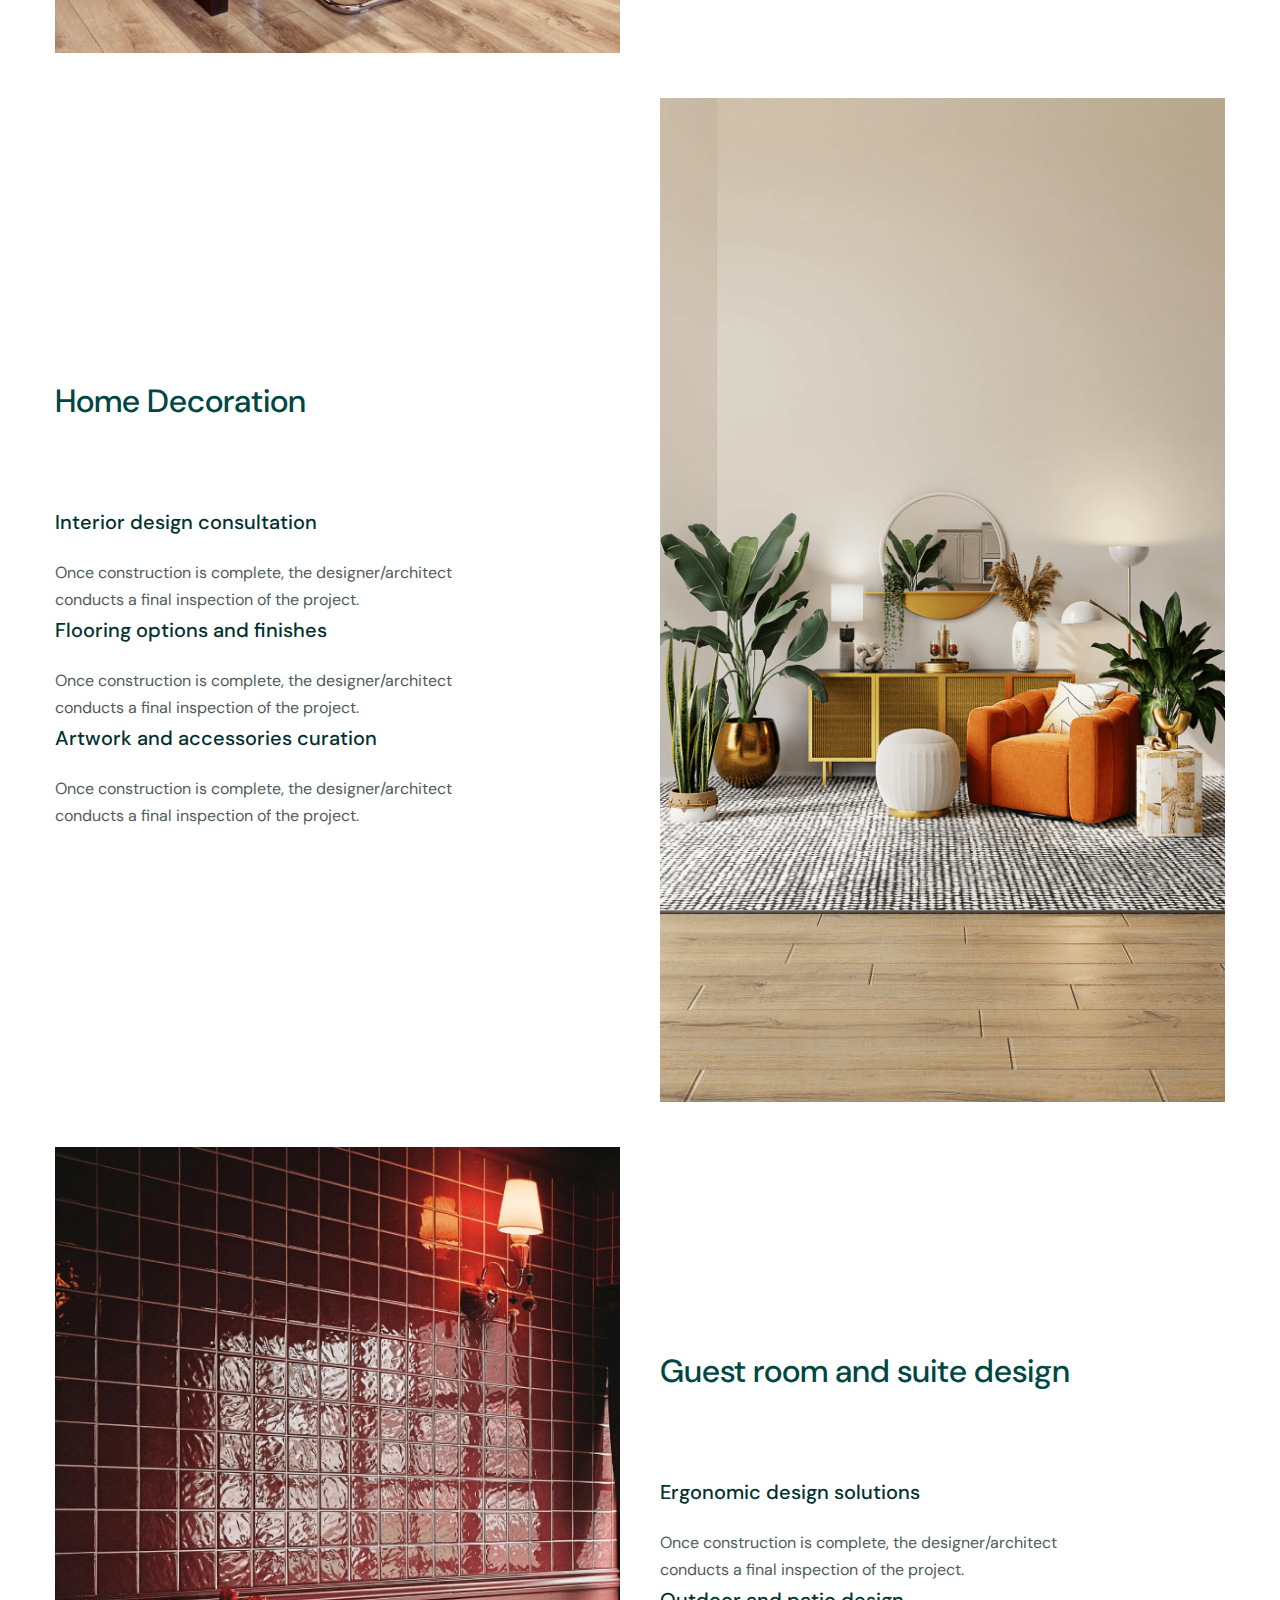
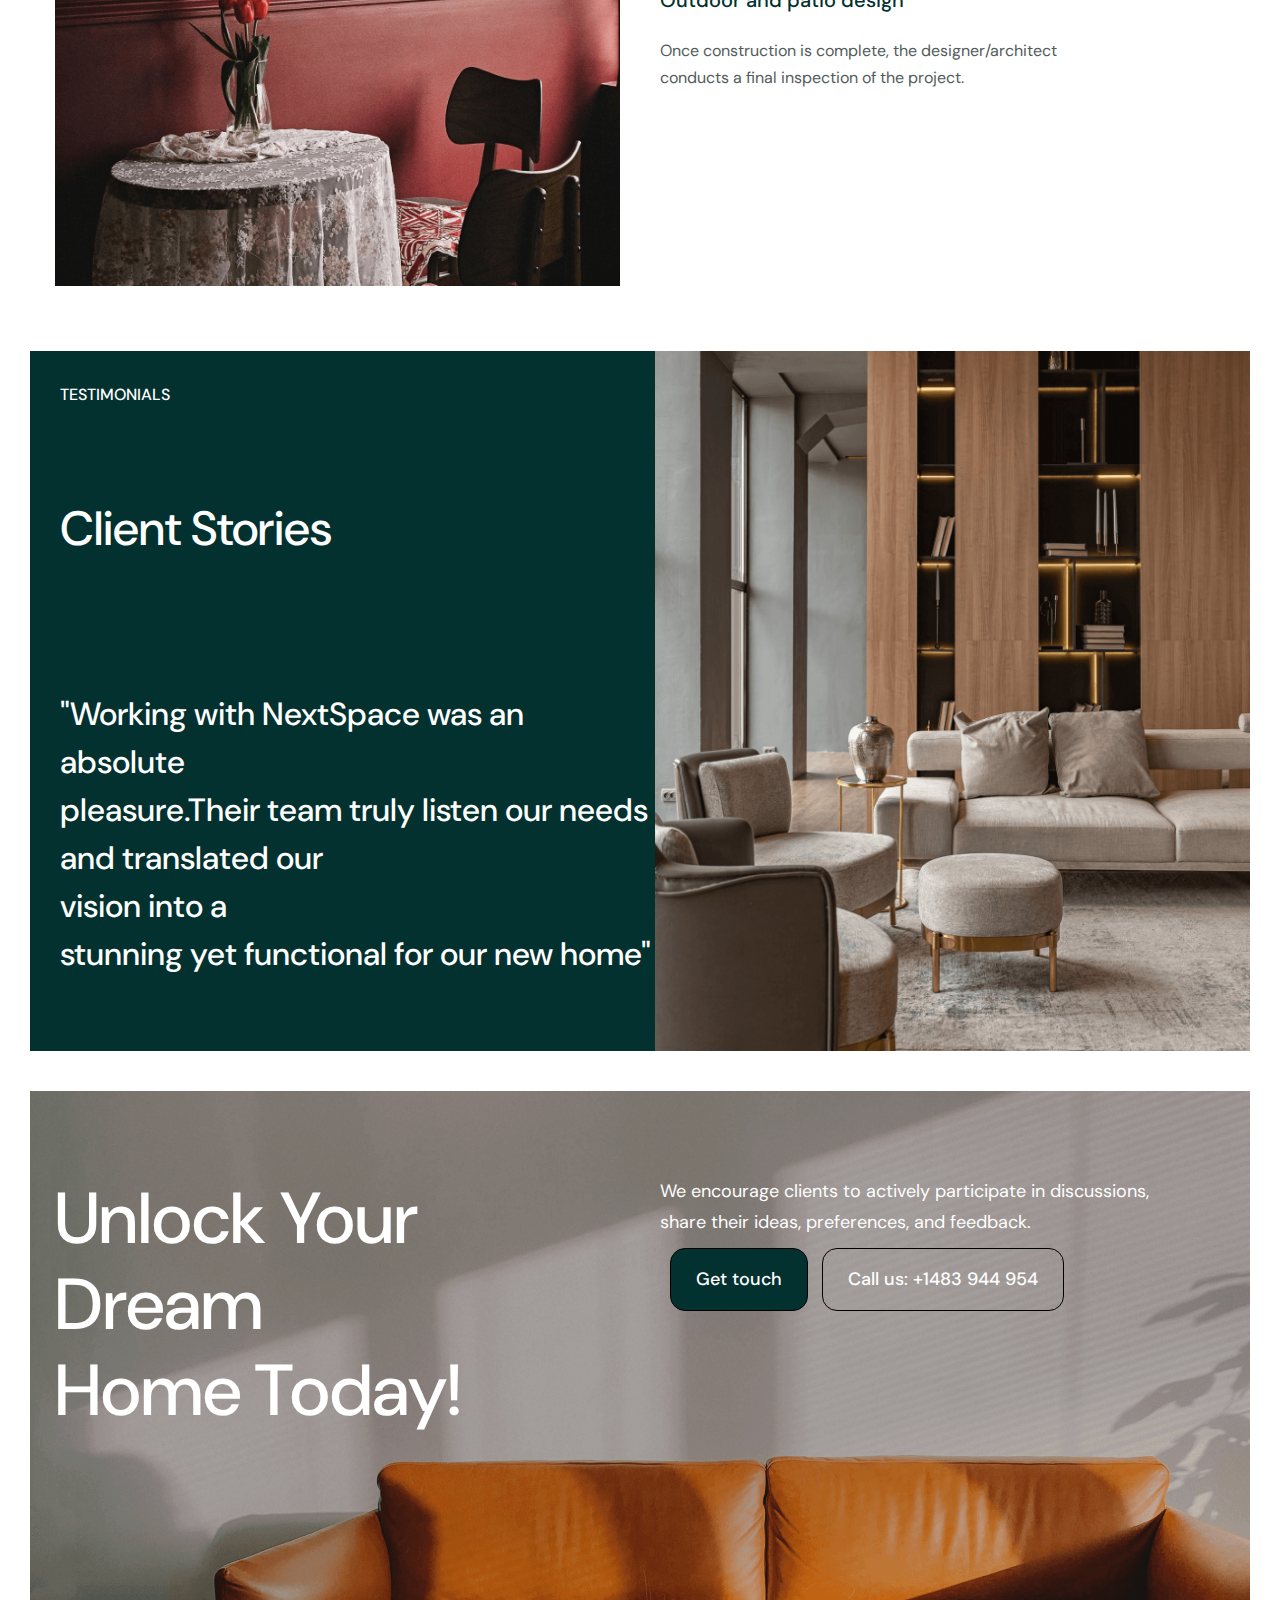
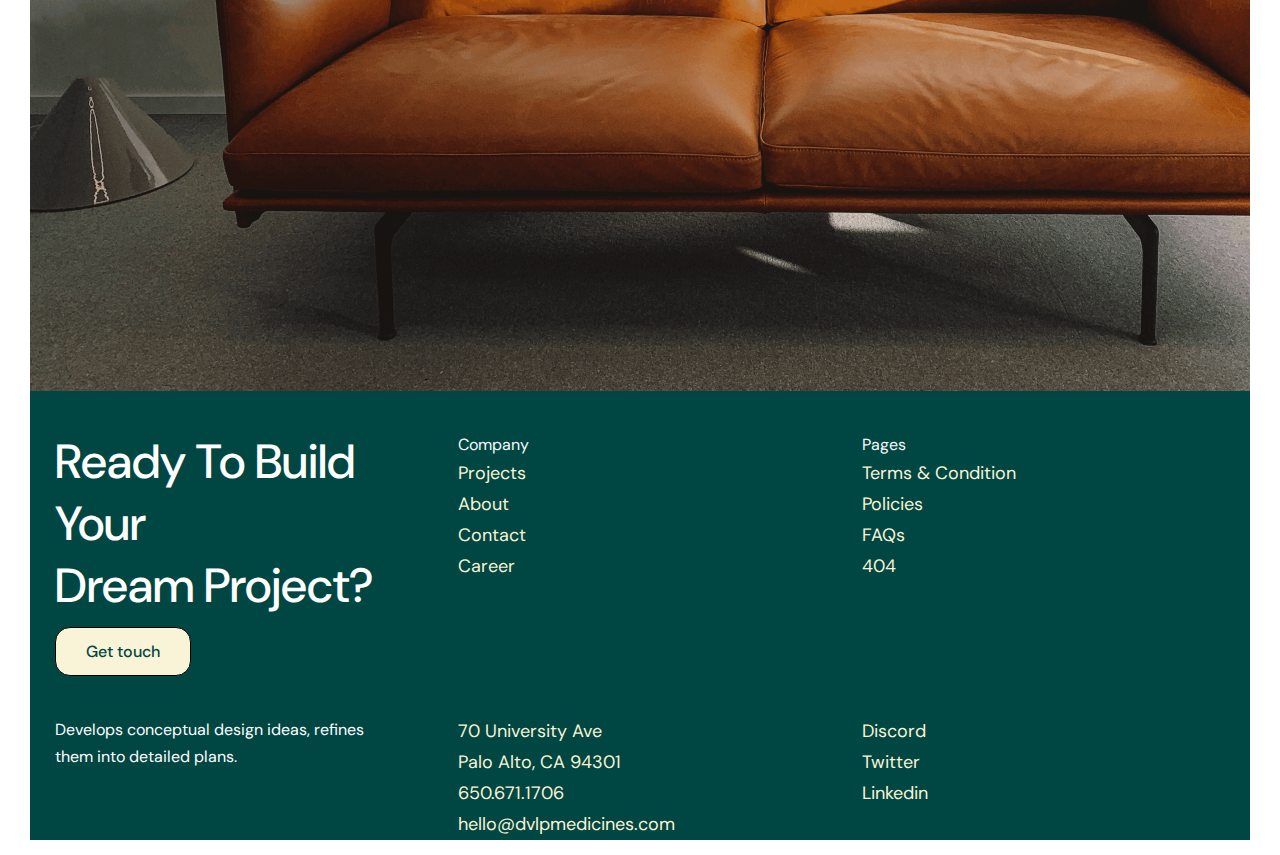
<file: service.html>
<!DOCTYPE html>
<html lang="en">

<head>
  <meta charset="UTF-8">
  <meta name="viewport" content="width=device-width, initial-scale=1.0">
  <title>Document</title>
  <link rel="stylesheet" href="css/style.css">
</head>

<body>

  <!-- Header Area Start -->
  <header>
    <div class="header-area">
      <div class="header-wrapper">
        <!-- Navigation Area -->
        <div class="navigation-area">
                <div id="mySidebar" class="sidebar">
                  <a href="javascript:void(0)" class="closebtn" onclick="closeNav()">x</a>
                
                  <li><a href="index.html" class="active">HomePage</a></li>
                  <li><a href="about.html" class="active">About</a></li>
                  <li><a href="service.html" class="active">Service</a></li>
                  <li><a href="contact.html" class="active">Contact</a></li>
                </div>
                <div id="main">
                  <button class="openbtn" onclick="openNav()">☰</button>
                </div>
          <nav>
            <ul>
              <li><a href="index.html">HomePage</a></li>
              <li><a href="about.html">About</a></li>
              <li><a href="service.html">Service</a></li>
              <li><a href="contact.html">Contact</a></li>
            </ul>
          </nav>
        </div>
        <!-- Logo Area Start -->
        <div class="logo-area">
          <img src="img/logo.svg" alt="">
        </div>
        <!-- Button Area Start -->
        <div class="btn-area">
          <button class="btn-1">Get This Template</button>
        </div>
      </div>
    </div>
    <div class="hero">
      <div class="wrapper hero-wrapper">
        <div class="hero-about">
          <h1>Services</h1>
        </div>
      </div>
    </div>
  </header>

  <main>
    <!-- Customer Service Start -->
     <section>
      <div class="wrapper">
        <div class="customar-service">
          <div class="customar-feedback-img">
            <img src="img/img-2.png" alt="">
          </div>
          <div class="customar-feedback">
            <h2>Office Space Interior</h2>
            <h4>Ergonomic design solutions</h4>
            <p>Once construction is complete, the designer/architect <br> conducts a final inspection of the project.</p>
      
            <h4>Custom and cabinetry design</h4>
            <p>Once construction is complete, the designer/architect <br> conducts a final inspection of the project.</p>
      
            <h4>Custom and cabinetry design</h4>
            <p>Once construction is complete, the designer/architect <br> conducts a final inspection of the project.</p>
          </div>
        </div>
        <div class="customar-service">
          <div class="customar-feedback">
            <h2>Home Decoration</h2>
            <h4>Interior design consultation</h4>
            <p>Once construction is complete, the designer/architect <br> conducts a final inspection of the project.</p>
      
            <h4>Flooring options and finishes</h4>
            <p>Once construction is complete, the designer/architect <br> conducts a final inspection of the project.</p>
      
            <h4>Artwork and accessories curation</h4>
            <p>Once construction is complete, the designer/architect <br> conducts a final inspection of the project.</p>
          </div>
          <div class="customar-feedback-img">
            <img src="img/img-1.png" alt="">
          </div>
        </div>
        <div class="customar-service">
          <div class="customar-feedback-img">
            <img src="img/img-3.png" alt="">
          </div>
          <div class="customar-feedback">
            <h2>Guest room and suite design</h2>
            <h4>Ergonomic design solutions</h4>
            <p>Once construction is complete, the designer/architect <br> conducts a final inspection of the project.</p>
      
            <h4>Outdoor and patio design</h4>
            <p>Once construction is complete, the designer/architect <br> conducts a final inspection of the project.</p>
          </div>
        </div>
      </div>
     </section>


    <!-- Customer Service End-->


<!-- Clients Area Start -->
<section>
  <div class="client-area">
    <div class="client-info">
      <div class="client-content">
        <h4>TESTIMONIALS</h4>
        <h3>Client Stories</h3>
        <h5>"Working with NextSpace was an absolute <br> pleasure.Their team truly listen our needs and translated our
          <br> vision into a <br> stunning yet functional for our new home"
        </h5>
      </div>
      <div class="furniture-img">
        <img class="fur-img" src="img/animation-img-4.png" alt="">
      </div>
    </div>
  </div>
</section>
<!-- Clients Area End -->

    <!-- Dream Area Start -->
    <section>
      <div class="dream-area">
        <div class="dream-content wrapper">
          <div class="dream-info">
            <h3>Unlock Your Dream <br> Home Today!</h3>
          </div>
          <div class="dream-about">
            <p>We encourage clients to actively participate in discussions,<br> share their ideas, preferences, and
              feedback.</p>
            <button class="btn-4">Get touch</button>
            <button class="btn-5">Call us: +1483 944 954</button>
          </div>
        </div>
      </div>
    </section>
    <!-- Dream Area End -->
  </main>

  <!-- Footer Area Start -->
 <section>
  <div class="footer-area">
    <div class="footer-info wrapper">
      <div class="footer-content">
        <h3>Ready To Build Your <br> Dream Project?</h3>
        <button class="btn-6">Get touch</button>
      </div>
      <div class="footer-content">
        <span>Company</span>
        <p>Projects</p>
        <p>About </p>
        <p>Contact</p>
        <p>Career</p>
      </div>
      <div class="footer-content">
        <span>Pages</span>
        <p>Terms & Condition</p>
        <p>Policies </p>
        <p>FAQs</p>
        <p>404</p>
      </div>
      <div class="footer-content">
        <h6>Develops conceptual design ideas, refines <br> them into detailed plans.</h6>
      </div>
      <div class="footer-content">
        <p>70 University Ave</p>
        <p>Palo Alto, CA 94301</p>
        <p>650.671.1706</p>
        <p>hello@dvlpmedicines.com</p>
      </div>
      <div class="footer-content">
        <p>Discord</p>
        <p>Twitter</p>
        <p>Linkedin</p>
      </div>
    </div>
  </div>
 </section>
  
  <!-- Footer Area  End -->
  <script src="app.js"></script>
  </body>
  
  </html>
</file>
<file: css/style.css>
@import url('https://fonts.googleapis.com/css2?family=DM+Sans:ital,opsz,wght@0,9..40,100..1000;1,9..40,100..1000&display=swap');

body{
  font-family: "DM Sans", sans-serif;
}

*{
  margin: 0;
  padding: 0;
  box-sizing: border-box;
}

.wrapper{
  max-width: 1170px;
  margin: 0 auto;
}
img{
  max-width: 100%;
}

.openbtn{
  display: none;
}


.sidebar{
  height: 100%;
  width: 0;
  position: fixed;
  z-index: 1;
  top: 0;
  left: 0;
  background-color: #111;
  overflow-x: hidden;
  transition: 0.5s;
  padding-top: 60px;
}
.sidebar a{
  padding: 8px 8px 8px 32px;
  text-decoration: none;
  font-size: 24px;
  color: #818181;
  display: block;
  transition: 0.3;
}
.sidebar a:hover{
  color: #f1f1f1;
}


.sidebar .closebtn{
  position: absolute;
  top: 0;
  right: 25px;
  font-size: 36px;
  margin-left: 50px;
}
.openbtn{
  font-size: 20px;
  cursor: pointer;
  background-color: #111;
  color: white;
  padding: 10px 15px;
  border: none;
 
}
.openbtn:hover{
  background-color: #444;
}
header{
   background-image: url('../img/header-bg.png');
  background-repeat: no-repeat;
  background-size: cover;
  object-fit: cover;
  height: 900px;
  width: 100%;
  margin-top: -15px;
  padding: 35px;
  
}
.header-area{
  background: rgb(231, 231, 231);
  border-radius: 20px;
padding: 10px 15px;
margin:  10px 15px;
margin-bottom: -25px;
}

.header-wrapper{
  display: flex;
  justify-content: space-between;
  align-items: center;
  padding: 0px 15px;
}

.logo-area{
  display: flex;
  align-items: center;
  justify-content: center;
  
}
.logo-area img{
  font-size: 12px;
  font-weight: normal;
}

nav ul{
  display: flex;
  list-style: none;
  gap: 20px;
  align-items: center;
}
ul li a{
  text-decoration: none;
display: flex;
align-items: center;
justify-content: center;
font-size: 16px;
line-height: 27px;
font-weight: 500;
color:rgba(2, 49, 47, 0.7);
font-family: "DM Sans", sans-serif;
}

.btn-1{
  font-size: 18px;
background: rgb(2, 49, 47);
padding: 15px 25px;
border-radius: 15px;
color: rgb(255, 255, 255);
line-height: 31px;
font-weight: 500;
font-family: "DM Sans", sans-serif;
}
.btn-1:hover{
  background:rgb(2, 30, 47);
}

/* Hero Area Start */

.hero{
  display: flex;
  justify-content: space-between;
  align-items: center;
  text-align: center;
  height: 650px;
}

.hero-about h1{
  font-size: 96px;
  color: rgb(255, 255, 255);
  font-weight: 500;
  line-height: 106px;
  font-family: "DM Sans", sans-serif;
}
.hero-content{
  display: grid;
  grid-template-columns: repeat(2,1fr);
  margin-top: 20px;
  gap: 10px;
}
.hero-area p{
  font-size: 20px;
  color: rgb(255, 255, 255);
  font-weight: 400;
  line-height: 34px;
  font-family: "DM Sans", sans-serif;
}
.about-area{
  margin-top: 25px;
  display: grid;
  grid-template-columns: repeat(2,1fr);
  place-items: center;
  gap: 5px;
}
.about-content h3{
  font-size:16px;
  line-height: 27px;
  font-weight: 500;
color:rgb(0, 70, 67) ; 
font-family: "DM Sans", sans-serif;
}
.about-content h2{
  color:rgb(0, 70, 67) ;
    font-weight: 500;
    font-size: 48px;
    line-height: 62px; 
    font-family: "DM Sans", sans-serif;
}

.about-info p{
  font-size: 32px;
color: rgb(2, 49, 47) ;
line-height: 48px;
font-weight: 500;
font-family: "DM Sans", sans-serif;
}
/* service html section styling  start*/
.team-area{
  display: grid;
  grid-template-columns: repeat(3,1fr);
  gap: 40px;
  margin-top: 40px;
}
.team-content h4{
  color:rgb(0, 70, 67);
  font-size: 16px;
  line-height: 27px;
  font-weight: 500;
  font-family: "DM Sans", sans-serif;
}
.team-content h2{
   color:rgb(0, 70, 67);
  font-size: 48px;
  line-height: 62px;
  font-weight: 500;
  font-family: "DM Sans", sans-serif;
}
.team-content h5{
  color :rgb(2, 49, 47);
   font-size: 24px;
  line-height: 36px;
  font-weight: 500;
  font-family: "DM Sans", sans-serif;
}

.customar-service{
  display: grid;
  grid-template-columns: repeat(2,1fr);
  gap: 40px;
  margin-top: 40px;
  align-items: center;
  justify-content: center;
}
.customar-feedback h2{
  margin-bottom: 80px;
  color:rgb(0, 70, 67);
  font-size: 32px;
  line-height: 48px;
  font-weight: 500;
  font-family: "DM Sans", sans-serif;
}
.customar-feedback h4{
  color:rgb(2, 49, 47);
  font-size: 20px;
  line-height: 34px;
  font-weight: 500;
  font-family: "DM Sans", sans-serif;
  margin-bottom: 20px;
}
.customar-feedback p{
 color:rgb(82, 91, 91);
  font-size: 16px;
  line-height: 27px;
  font-weight: 400;
  font-family: "DM Sans", sans-serif;
}

.contact-section{
  display: grid;
  grid-template-columns: repeat(2,1fr);
  gap: 40px;
  align-items: center;
  justify-content: center;
}

.contact-info{
  background: #02312F;
  padding: 40px 40px;
  margin: 60px 20px;
}
.contact-info h3{
  font-size: 48px;
  line-height: 62px;
  color: rgb(255, 255, 255);
    font-family: "DM Sans", sans-serif;
      font-weight: 500;
      margin-bottom: 10px;
}
.contact-info p{
    font-size: 16px;
  line-height: 27px;
  color: rgb(255, 255, 255);
    font-family: "DM Sans", sans-serif;
      font-weight: 400;
      margin-bottom: 8px;
}

input{
  width: 100%;
  padding: 15px 20px;
  margin: 8px 20px;
  border: 1px solid#fff;
  border-radius: 5px;
}
label{
  padding: 15px 10px;
   font-size: 16px;
  line-height: 27px;
  color: rgb(255, 255, 255);
    font-family: "DM Sans", sans-serif;
      font-weight: 400;
}

textarea{
  width: 60%;
  margin-bottom: 8px;
  padding: 15px 10px;
}
.btn-8{
    font-size: 18px;
  border: 1px solid#fff;
background: rgb(2, 49, 47);
padding: 15px 25px;
border-radius: 15px;
color: rgb(255, 255, 255);
line-height: 31px;
font-weight: 500;
font-family: "DM Sans", sans-serif;
margin-top: 10px;
margin: 0 10px;
}

.contact-about h3{
color: rgb(2, 49, 47);
font-size: 32px;
font-weight: 500;
font-family: "DM Sans", sans-serif;
line-height: 48px;
}
.contact-about p{
  font-family: "DM Sans", sans-serif;
  font-size: 12px;
  color: #000;
}

/* service html section styling  end*/
/* Animation Slider Area Start */
.slider {
    width: 100%;
    overflow: hidden;
    position: relative;
    margin-top: 3rem;
}

.slide-track {
    display: flex;
    animation: scroll 20s linear infinite;     
}

.slide {
    width: 250px;
    flex-shrink: 0;
    height: 250px;
    margin-right: 10px;
}

.slide img {
    width: 100%;
    height: 100%;
    object-fit: cover;
}

@keyframes scroll {
    0% { transform: translateX(0); }
    100% { transform: translateX(calc(-250px * 4)); } 
}

/* Animation Slider Area End */

/* Stat Area Start */
.statics-area{
  display: grid;
  grid-template-columns: repeat(4,1fr);
  margin-top: 30px;
  place-items: center;
}

.static-content h3{
  color: rgb(0, 70, 67);
   font-size: 72px;
   line-height: 86px;
   font-weight: 500;
}
.static-content h4{
    font-size: 20px;
     font-weight: 500;
   line-height: 34px;
color: rgb(0, 70, 67);
font-family: "DM Sans", sans-serif;
}
.static-content p{
  color: rgb(82, 91, 91);
  font-size: 16px;
  font-weight: 400;
  line-height: 27px;
  font-family: "DM Sans", sans-serif;
}

/* Stat Area End */

/* Client Area Start */

.client-area{
  margin-top: 60px;
   background:#02312F;
   height: 700px;
}

.client-info{
  display: grid;
  grid-template-columns: repeat(2,1fr);
  place-items: center;
  flex-basis: 100%;
  padding-left: 30px; 
}

.client-content h4{
margin-top: 30px;
 color: rgb(255, 255, 255);
  font-size: 16px;
  font-weight: 500;
  line-height: 27px;
  font-family: "DM Sans", sans-serif;
}
.client-content h3{
 color: rgb(255, 255, 255);
  font-size: 48px;
  font-weight: 500;
  line-height: 62px;
  margin-top: 90px;
  font-family: "DM Sans", sans-serif;
}
.client-content h5{
 color: rgb(255, 255, 255);
 font-size: 32px;
 line-height: 48px;
  font-weight: 500;
  margin-top: 130px;
  font-family: "DM Sans", sans-serif;
}
.furniture-img{
  position: relative;
  width: 100%;
  height: 100%;
  background-color: #02312F;
}
.fur-img{
  position: absolute;
    width: 100%;
  height: 700px;
  object-fit: cover;
  z-index: 1;
}
/* Client Area End */

/* Service Area Start */

.service-info h2{
margin-top: 30px;
color: rgb(0, 70, 67);
font-size: 16px;
font-weight: 500;
line-height: 27px;
font-family: "DM Sans", sans-serif;
}
.service-area{
  display: flex;
  justify-content: space-between;
  margin-top: 20px;
}
.service-about h4{
  color: rgb(0, 70, 67);
  font-size: 48px;
  line-height: 62px;
  font-weight: 500;
  font-family: "DM Sans", sans-serif;
}
.decoration-area{
  display: grid;
  grid-template-columns: repeat(3,1fr);
  gap: 30px;
  margin-top: 60px;
}
.img-2{
  margin-top: 180px;
}

.decoration-img h4{
margin-top: 30px;
color: rgb(0, 70, 67);
font-size: 24px;
line-height: 36px;
font-weight: 500;
font-family: "DM Sans", sans-serif;
}
.decoration-img p{
color: rgb(82, 91, 91);
font-size: 16px;
line-height: 27px;
font-weight: 400;
font-family: "DM Sans", sans-serif;
}

/* Service Area End */

/* Testimonial Area Start */
.testimonial-area{
   display: grid;
  grid-template-columns: repeat(3,1fr);
  gap: 20px;
  margin-top: 50px;
  background: #004643;
  align-items: center;
}
.testimonial-content{
  padding: 60px 20px;
  margin: 0 40px;
}
.testimonial-content h6{
  font-size: 16px;
  line-height: 27px;
  font-weight: 500;
  color: rgb(255, 255, 255);
  font-family: "DM Sans", sans-serif;
}
.testimonial-content h2{
  font-size: 48px;
  line-height: 62px;
  font-weight: 500;
   font-style: normal;
  color: rgb(255, 255, 255);
  font-family: "DM Sans", sans-serif;
}
.testimonial-content span{
  font-size: 18px;
  line-height: 31px;
  font-weight: 400;
  font-style: normal;
    color: rgb(255, 255, 255);
    font-family: "DM Sans", sans-serif;
}
.testimonial-content h3{
  font-style: normal;
   color: rgb(255, 255, 255);
     font-size: 24px;
     line-height: 36px;
     font-weight: 500;
     font-family: "DM Sans", sans-serif;
}
.testimonial-content h5{
  font-style: normal;
   color: rgb(255, 255, 255);
     font-size: 16px;
     line-height: 27px;
     font-weight: 400;
     font-family: "DM Sans", sans-serif;
}
/* Testimonial Area End */

/* Working Area Start */
.working-area{
  display: grid;
  grid-template-columns: repeat(2,1fr);
  gap: 40px;
  margin-top: 60px;
  align-items: center;
  justify-content: center;
}
.working-content h6{
  color: rgb(0, 70, 67);
  font-size: 16px;
  font-weight: 500;
  line-height: 27px;
  font-family: "DM Sans", sans-serif;
}
.working-content h3{
   color: rgb(0, 70, 67);
  font-size: 48px;
  font-weight: 500;
  line-height: 62px;
  font-family: "DM Sans", sans-serif;
}
.working-content h5, .working-img h5{
  color:rgb(2, 49, 47);
   font-size: 24px;
  font-weight: 500;
  line-height: 36px;
  font-family: "DM Sans", sans-serif;
}
.btn-3{
   font-size: 18px;
background: rgb(2, 49, 47);
padding: 8px 10px;
border-radius: 15px;
color: rgb(255, 255, 255);
line-height: 31px;
font-weight: 500;
font-family: "DM Sans", sans-serif;
}

/* Working Area End */

.dream-area{
  margin-top: 40px;
   background-image: url('../img/bg-dream.png');
  background-repeat: no-repeat;
  background-size: cover;
  object-fit: cover;
  height: 900px;
  width: 100%;
  padding: 85px 0;
}
.dream-content{
  display: grid;
  grid-template-columns: repeat(2,1fr);
  gap: 40px;
}
.dream-info h3{
  color: rgb(255, 255, 255);
  font-size: 72px;
  font-weight: 500;
  line-height: 86px;
  font-family: "DM Sans", sans-serif;
}
.dream-about p{
    font-size: 18px;
  font-weight: 400;
  line-height: 31px;
color: rgb(255, 255, 255);
font-family: "DM Sans", sans-serif;
}
.btn-4{
  font-size: 18px;
  border: 1px solid#000;
background: rgb(2, 49, 47);
padding: 15px 25px;
border-radius: 15px;
color: rgb(255, 255, 255);
line-height: 31px;
font-weight: 500;
font-family: "DM Sans", sans-serif;
margin-top: 10px;
margin: 0 10px;
}
.btn-5{
  font-size: 18px;
background:transparent;
border: 1px solid#000;
padding: 15px 25px;
border-radius: 15px;
color: rgb(255, 255, 255);
line-height: 31px;
font-weight: 500;
font-family: "DM Sans", sans-serif;
margin-top: 10px;
}
.btn-5:hover{
  background: #DEE2E6;
  color:rgb(0, 70, 67);
}

.footer-area{
  background: #004643;
  padding-top: 40px;
}
.footer-info{
  display: grid;
  grid-template-columns: repeat(3,1fr);
  gap: 40px;
}

.footer-content h3{
  font-size: 48px;
  line-height: 62px;
  color: rgb(255, 255, 255);
  font-weight: 500;
  font-family: "DM Sans", sans-serif;
}
.btn-6{
    font-size: 16px;
background:#F9F4D7;
border: 1px solid#000;
padding: 8px 30px;
border-radius: 15px;
color: rgb(0, 70, 67);
line-height: 31px;
font-weight: 500;
font-family: "DM Sans", sans-serif;
margin-top: 10px;
}
.btn-6:hover{
background: #F8F9FA;
}
.footer-content p{
  color:rgb(250, 244, 211);
  font-size: 18px;
  line-height: 31px;
  font-weight: 400;
  font-family: "DM Sans", sans-serif;
}
.footer-content h6{
  color: rgb(255, 255, 255);
  font-size: 16px;
  font-weight: 400;
  line-height: 27px;
   font-family: "DM Sans", sans-serif;
}
.footer-content span{
  color:rgb(248, 249, 250);
    font-size: 16px;
  font-weight: 400;
  line-height: 27px;
   font-family: "DM Sans", sans-serif;
}

section{
  padding: 0 30px;
}


/* Responsive css */

@media (max-width:1186px) {
  .dream-content{
    grid-template-columns: repeat(1,1fr);
    text-align: center;
  }
  .footer-info{
    grid-template-columns: repeat(2,1fr);
      text-align: center;
  }
}

@media (max-width:952px){
  .client-info{
    grid-template-columns: repeat(1,1fr);
    text-align: center;
  }
  .fur-img{
    display: none;
  }
  .about-area{
     grid-template-columns: repeat(1,1fr);
     text-align: center;
  }
 .btn-1{
  display: none;
 }
 .service-info h2{
  text-align: center;
 }
 .hero-about h1{
  font-size: 50px;
 }
 .hero-content{
  grid-template-columns: repeat(1,1fr);
  place-items: center;
 }
 .dream-info h3{
   font-size: 50px;
 }
 .footer-content h3{
  font-size: 30px;
 }
 .static-content h3{
  font-size: 32px;
 }
 .contact-section{
   grid-template-columns: repeat(1,1fr);
   place-items: center;
   align-items: center;
   justify-content: center;
 }
 .contact-info{
  text-align: center;
 }
 textarea ,.btn-8{
 margin: 0 auto;
 display: block;
 }
 .service-area{
  flex-direction: column;
  align-items: center;
  justify-content: center;
 }
 .service-about h4{
  font-size: 30px;
 }
 .testimonial-content h2{
  font-size: 30px;
 }
 .testimonial-area{
  grid-template-columns: repeat(2,1fr);
 }
}

@media (max-width:690px) {
  ul li a{
    display: none;
  }
  .openbtn{
    display: block;
  }
  header{
    background-position: 55%;
  }
  .dream-area{
      background-position: 55%;
  }
  .statics-area{
    grid-template-columns: repeat(2,1fr);
  }
  .decoration-area{
    grid-template-columns: repeat(1,1fr);
  }
  .decoration-img h4 ,p{
    text-align: center;
  }
}
@media (max-width:570px) {
  .about-content h2{
    font-size: 28px;
  }
  .about-info p{
    font-size: 20px;
  }
  .statics-area{
    grid-template-columns: repeat(2,1fr);
    place-content: center;
  }
  .client-content h3{
    font-size: 28px;
  }
  .client-content h5{
    font-size: 20px;
  }
  .testimonial-area{
    grid-template-columns: repeat(1,1fr);
    place-items: center;
  }
  .dream-info h3{
    font-size: 30px;
  }
  .btn-5{
    display: none;
  }
  .working-content h3{
    font-size: 30px;
  }
  .customar-service{
    grid-template-columns: repeat(1,1fr);
    place-items: center;
  }
  .customar-feedback h4,p{
    text-align: center;
  }

}
@media (max-width:530px) {
  .service-about h4{
    font-size: 25px;
  }
  .working-area{
    grid-template-columns: repeat(1,1fr);
    place-items: center;
  }
  .footer-info{
    grid-template-columns: repeat(1,1fr);
    place-items: center;
  }

}
@media (max-width:482px) {
  .hero-about h1{
    font-size: 25px;
    line-height: 35px;
  }
  .team-area{
    grid-template-columns: repeat(1,1fr);
    place-items: center;
  }
  .team-content h2{
    font-size: 26px;
    line-height: 25px;
  }
  .team-content h5{
    font-size: 24px;
    text-align: center;
  }
  .customar-feedback h2{
    font-size: 25px;
    text-align: center;
  }
  .btn-4{
 padding: 8px 10px;
    font-size: 15px;
  }
  .contact-info h3{
    font-size: 28px;
    text-align: center;
  }
  .btn-8{
    padding: 8px 10px;
    font-size: 15px;
  }
  .contact-about h3{
    font-size: 20px;
    text-align: center;
  }
  .statics-area{
    grid-template-columns: repeat(1,1fr);
    place-items: center;
  }
  .static-content h3,h4,p{
    text-align: center;
  }
  .client-content h5{
    line-height: 40px;
  }
}
</file>
